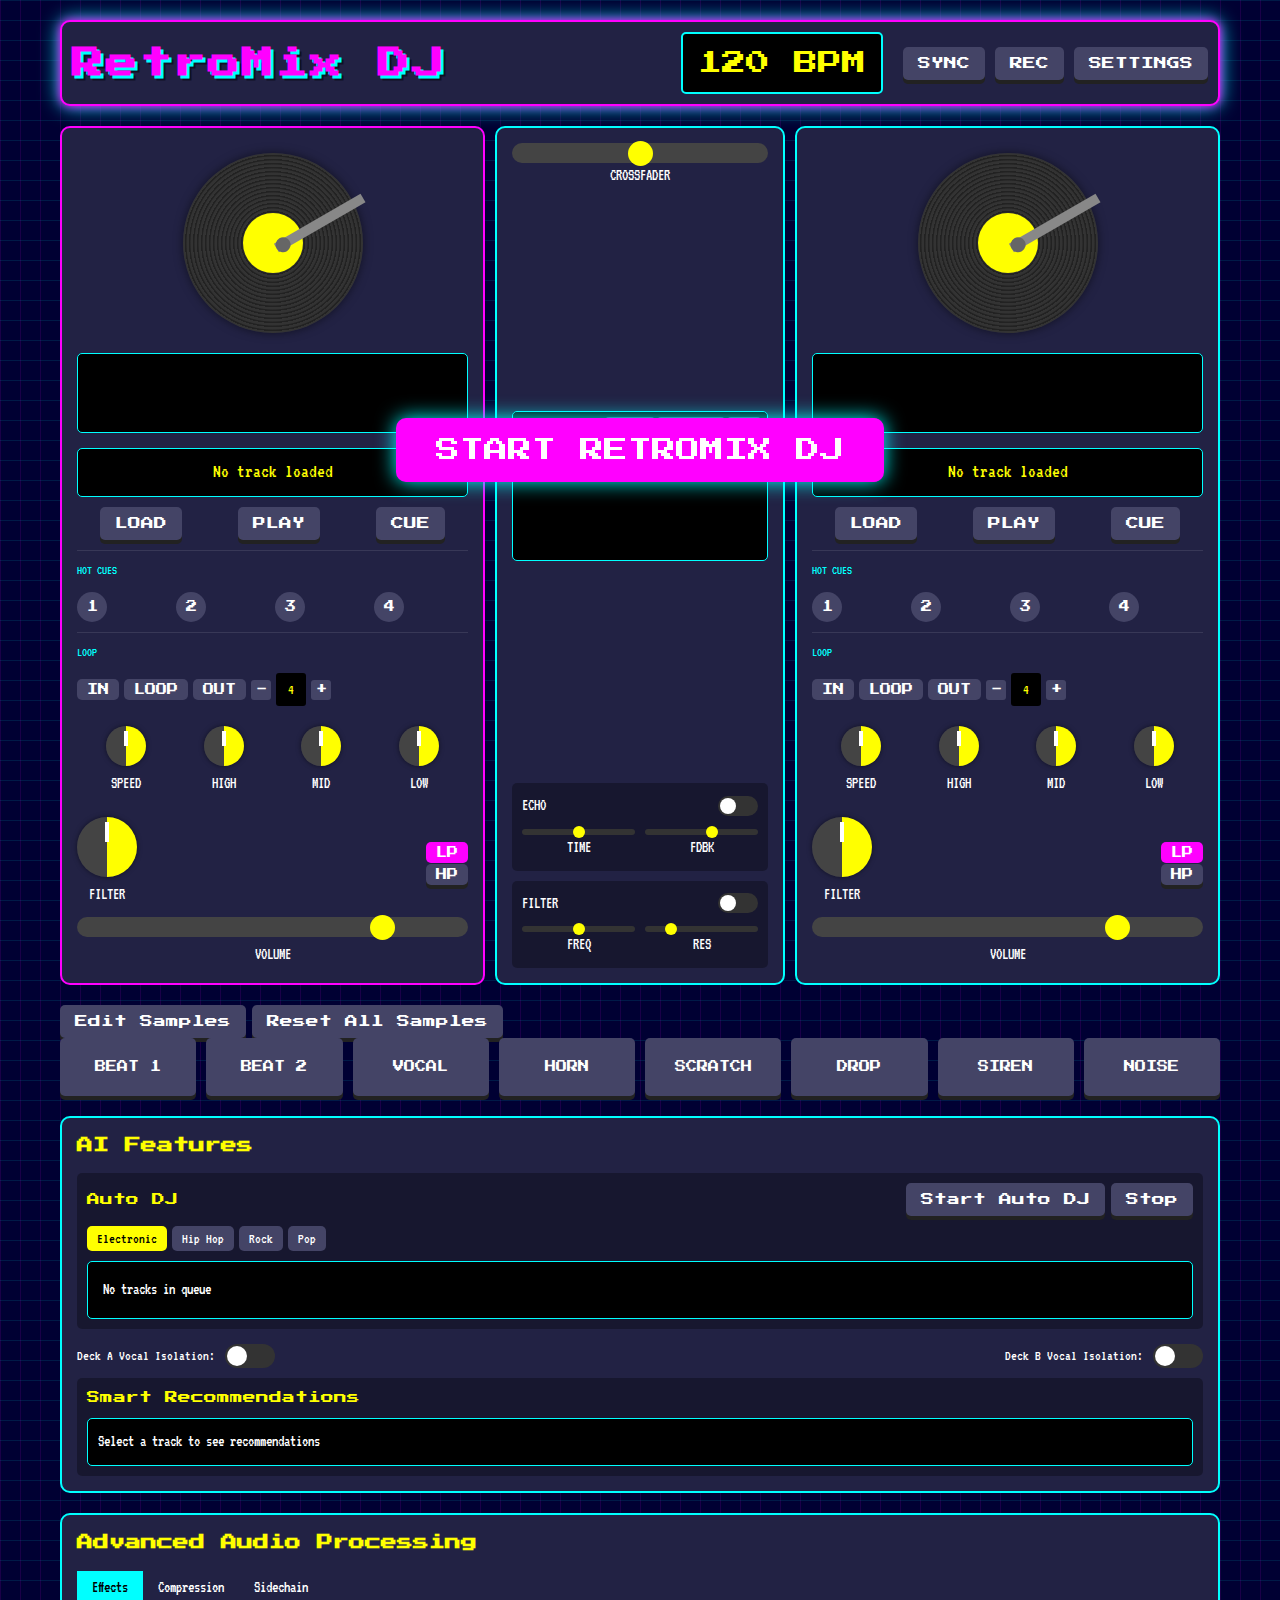
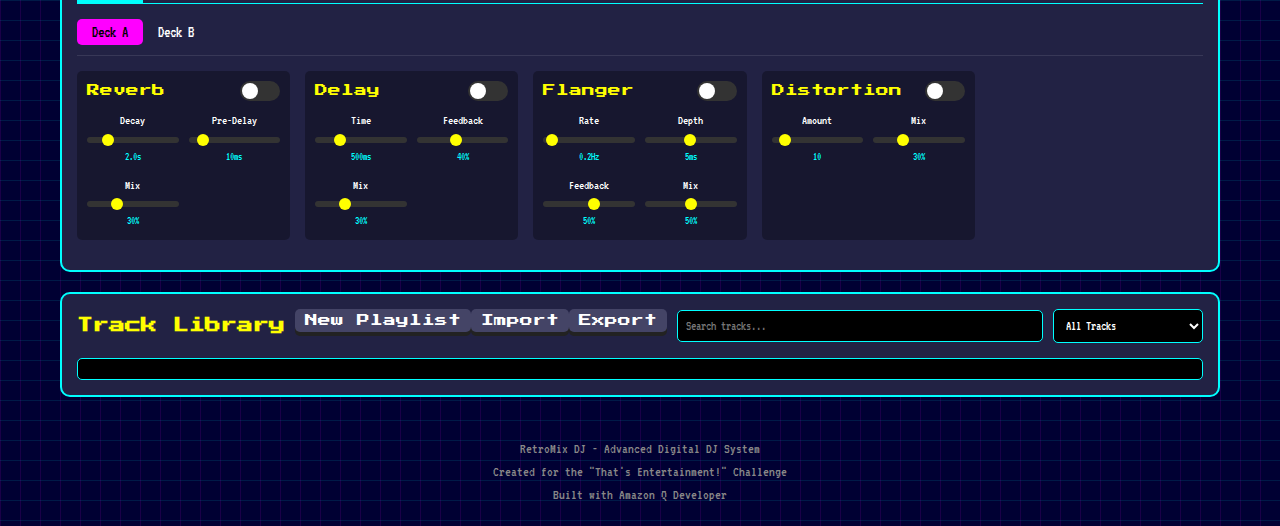
<file: index.html>
<!DOCTYPE html>
<html lang="en">
<head>
    <meta charset="UTF-8">
    <meta name="viewport" content="width=device-width, initial-scale=1.0">
    <title>RetroMix DJ - Advanced Digital DJ System</title>
    <link rel="stylesheet" href="css/style.css">
    <link rel="stylesheet" href="css/loop-styles.css">
    <link rel="stylesheet" href="css/track-library-styles.css">
    <link rel="stylesheet" href="css/ml-features-styles.css">
    <link rel="stylesheet" href="css/audio-processing-styles.css">
    <link rel="stylesheet" href="css/drag-drop-styles.css">
</head>
<body class="theme-retro" data-layout="standard">
    <div class="container">
        <header>
            <h1 class="retro-text">RetroMix DJ</h1>
            <div class="controls-container">
                <div class="bpm-display">
                    <span id="bpm-value">120</span> BPM
                </div>
                <div class="master-controls">
                    <button class="btn" id="sync-button" data-tooltip="Sync Decks">SYNC</button>
                    <button class="btn" id="record-button" data-tooltip="Record Mix">REC</button>
                    <div class="dropdown">
                        <button class="btn" id="settings-button">SETTINGS</button>
                        <div class="dropdown-content">
                            <a href="#" id="theme-retro">Retro Theme</a>
                            <a href="#" id="theme-modern">Modern Theme</a>
                            <a href="#" id="theme-neon">Neon Theme</a>
                            <a href="#" id="theme-minimal">Minimal Theme</a>
                            <hr>
                            <a href="#" id="toggle-keyboard">Keyboard Shortcuts</a>
                            <a href="#" id="toggle-tooltips">Tooltips</a>
                        </div>
                    </div>
                </div>
            </div>
        </header>
        
        <div class="dj-console">
            <div class="deck deck-left">
                <div class="deck-top">
                    <div class="turntable">
                        <div class="record" id="record-left">
                            <div class="record-label"></div>
                        </div>
                        <div class="tonearm" id="tonearm-left"></div>
                    </div>
                    <div class="waveform-container">
                        <canvas id="waveform-left"></canvas>
                    </div>
                </div>
                <div class="deck-controls">
                    <div class="track-info" id="track-info-left">No track loaded</div>
                    <div class="control-buttons">
                        <button class="btn" id="load-left" data-tooltip="Load Track">LOAD</button>
                        <button class="btn" id="play-left" data-tooltip="Play/Pause">PLAY</button>
                        <button class="btn" id="cue-left" data-tooltip="Cue">CUE</button>
                    </div>
                    
                    <!-- Hot Cues Section -->
                    <div class="deck-controls-section">
                        <div class="section-title">HOT CUES</div>
                        <div class="hot-cues">
                            <button class="hot-cue" id="hotcue-1-left">1</button>
                            <button class="hot-cue" id="hotcue-2-left">2</button>
                            <button class="hot-cue" id="hotcue-3-left">3</button>
                            <button class="hot-cue" id="hotcue-4-left">4</button>
                        </div>
                    </div>
                    
                    <!-- Loop Controls Section -->
                    <div class="deck-controls-section">
                        <div class="section-title">LOOP</div>
                        <div class="loop-controls">
                            <button class="loop-button" id="loop-in-left">IN</button>
                            <button class="loop-button" id="loop-left">LOOP</button>
                            <button class="loop-button" id="loop-out-left">OUT</button>
                            <div class="loop-size-controls">
                                <button class="loop-size-button" id="loop-size-down-left">-</button>
                                <div class="loop-size-display" id="loop-size-left">4</div>
                                <button class="loop-size-button" id="loop-size-up-left">+</button>
                            </div>
                        </div>
                    </div>
                    
                    <div class="knobs">
                        <div class="knob-container">
                            <div class="knob" id="speed-left" data-tooltip="Playback Speed"></div>
                            <label>SPEED</label>
                        </div>
                        <div class="knob-container">
                            <div class="knob" id="eq-high-left" data-tooltip="High EQ"></div>
                            <label>HIGH</label>
                        </div>
                        <div class="knob-container">
                            <div class="knob" id="eq-mid-left" data-tooltip="Mid EQ"></div>
                            <label>MID</label>
                        </div>
                        <div class="knob-container">
                            <div class="knob" id="eq-low-left" data-tooltip="Low EQ"></div>
                            <label>LOW</label>
                        </div>
                    </div>
                    <div class="filter-container">
                        <div class="filter-knob-container">
                            <div class="knob large-knob" id="filter-left" data-tooltip="Filter"></div>
                            <label>FILTER</label>
                        </div>
                        <div class="filter-toggle">
                            <button class="btn small-btn active" id="filter-lp-left">LP</button>
                            <button class="btn small-btn" id="filter-hp-left">HP</button>
                        </div>
                    </div>
                    <div class="volume-slider">
                        <input type="range" id="volume-left" min="0" max="100" value="80" class="slider" data-tooltip="Volume">
                        <label>VOLUME</label>
                    </div>
                </div>
            </div>
            
            <div class="mixer">
                <div class="crossfader-container">
                    <input type="range" id="crossfader" min="0" max="100" value="50" class="slider" data-tooltip="Crossfader">
                    <label>CROSSFADER</label>
                </div>
                <div class="visualizer-container">
                    <div class="visualizer-type-selector">
                        <button class="btn small-btn active" id="viz-spectrum">SPECTRUM</button>
                        <button class="btn small-btn" id="viz-waveform">WAVE</button>
                        <button class="btn small-btn" id="viz-circular">CIRCLE</button>
                        <button class="btn small-btn" id="viz-3d">3D</button>
                    </div>
                    <canvas id="visualizer"></canvas>
                </div>
                <div class="effects-rack">
                    <div class="effect-unit">
                        <div class="effect-header">
                            <span>ECHO</span>
                            <button class="effect-toggle" id="effect-1"></button>
                        </div>
                        <div class="effect-params">
                            <div class="effect-param">
                                <input type="range" class="param-slider" id="echo-time" min="0" max="100" value="50">
                                <label>TIME</label>
                            </div>
                            <div class="effect-param">
                                <input type="range" class="param-slider" id="echo-feedback" min="0" max="100" value="60">
                                <label>FDBK</label>
                            </div>
                        </div>
                    </div>
                    <div class="effect-unit">
                        <div class="effect-header">
                            <span>FILTER</span>
                            <button class="effect-toggle" id="effect-2"></button>
                        </div>
                        <div class="effect-params">
                            <div class="effect-param">
                                <input type="range" class="param-slider" id="filter-freq" min="0" max="100" value="50">
                                <label>FREQ</label>
                            </div>
                            <div class="effect-param">
                                <input type="range" class="param-slider" id="filter-res" min="0" max="100" value="20">
                                <label>RES</label>
                            </div>
                        </div>
                    </div>
                </div>
            </div>
            
            <div class="deck deck-right">
                <div class="deck-top">
                    <div class="turntable">
                        <div class="record" id="record-right">
                            <div class="record-label"></div>
                        </div>
                        <div class="tonearm" id="tonearm-right"></div>
                    </div>
                    <div class="waveform-container">
                        <canvas id="waveform-right"></canvas>
                    </div>
                </div>
                <div class="deck-controls">
                    <div class="track-info" id="track-info-right">No track loaded</div>
                    <div class="control-buttons">
                        <button class="btn" id="load-right" data-tooltip="Load Track">LOAD</button>
                        <button class="btn" id="play-right" data-tooltip="Play/Pause">PLAY</button>
                        <button class="btn" id="cue-right" data-tooltip="Cue">CUE</button>
                    </div>
                    
                    <!-- Hot Cues Section -->
                    <div class="deck-controls-section">
                        <div class="section-title">HOT CUES</div>
                        <div class="hot-cues">
                            <button class="hot-cue" id="hotcue-1-right">1</button>
                            <button class="hot-cue" id="hotcue-2-right">2</button>
                            <button class="hot-cue" id="hotcue-3-right">3</button>
                            <button class="hot-cue" id="hotcue-4-right">4</button>
                        </div>
                    </div>
                    
                    <!-- Loop Controls Section -->
                    <div class="deck-controls-section">
                        <div class="section-title">LOOP</div>
                        <div class="loop-controls">
                            <button class="loop-button" id="loop-in-right">IN</button>
                            <button class="loop-button" id="loop-right">LOOP</button>
                            <button class="loop-button" id="loop-out-right">OUT</button>
                            <div class="loop-size-controls">
                                <button class="loop-size-button" id="loop-size-down-right">-</button>
                                <div class="loop-size-display" id="loop-size-right">4</div>
                                <button class="loop-size-button" id="loop-size-up-right">+</button>
                            </div>
                        </div>
                    </div>
                    
                    <div class="knobs">
                        <div class="knob-container">
                            <div class="knob" id="speed-right" data-tooltip="Playback Speed"></div>
                            <label>SPEED</label>
                        </div>
                        <div class="knob-container">
                            <div class="knob" id="eq-high-right" data-tooltip="High EQ"></div>
                            <label>HIGH</label>
                        </div>
                        <div class="knob-container">
                            <div class="knob" id="eq-mid-right" data-tooltip="Mid EQ"></div>
                            <label>MID</label>
                        </div>
                        <div class="knob-container">
                            <div class="knob" id="eq-low-right" data-tooltip="Low EQ"></div>
                            <label>LOW</label>
                        </div>
                    </div>
                    <div class="filter-container">
                        <div class="filter-knob-container">
                            <div class="knob large-knob" id="filter-right" data-tooltip="Filter"></div>
                            <label>FILTER</label>
                        </div>
                        <div class="filter-toggle">
                            <button class="btn small-btn active" id="filter-lp-right">LP</button>
                            <button class="btn small-btn" id="filter-hp-right">HP</button>
                        </div>
                    </div>
                    <div class="volume-slider">
                        <input type="range" id="volume-right" min="0" max="100" value="80" class="slider" data-tooltip="Volume">
                        <label>VOLUME</label>
                    </div>
                </div>
            </div>
        </div>
        
        <div class="sample-pad-controls">
            <button class="btn" id="edit-samples-btn">Edit Samples</button>
            <button class="btn" id="reset-samples-btn">Reset All Samples</button>
        </div>
        
        <div class="sample-pads">
            <div class="pad" id="pad-1" data-tooltip="Beat 1">BEAT 1</div>
            <div class="pad" id="pad-2" data-tooltip="Beat 2">BEAT 2</div>
            <div class="pad" id="pad-3" data-tooltip="Vocal">VOCAL</div>
            <div class="pad" id="pad-4" data-tooltip="Horn">HORN</div>
            <div class="pad" id="pad-5" data-tooltip="Scratch">SCRATCH</div>
            <div class="pad" id="pad-6" data-tooltip="Drop">DROP</div>
            <div class="pad" id="pad-7" data-tooltip="Siren">SIREN</div>
            <div class="pad" id="pad-8" data-tooltip="Noise">NOISE</div>
        </div>
        
        <!-- AI Features Panel -->
        <div class="ai-features-panel">
            <div class="ai-features-header">
                <h3>AI Features</h3>
            </div>
            
            <!-- Auto DJ Section -->
            <div class="auto-dj-section">
                <div class="auto-dj-controls">
                    <div class="auto-dj-title">Auto DJ</div>
                    <div>
                        <button class="btn" id="auto-dj-start">Start Auto DJ</button>
                        <button class="btn" id="auto-dj-stop" disabled>Stop</button>
                    </div>
                </div>
                <div class="style-selector">
                    <button class="style-button active" data-style="electronic">Electronic</button>
                    <button class="style-button" data-style="hiphop">Hip Hop</button>
                    <button class="style-button" data-style="rock">Rock</button>
                    <button class="style-button" data-style="pop">Pop</button>
                </div>
                <div class="auto-dj-queue" id="auto-dj-queue">
                    <!-- Queue items will be added here -->
                    <div class="queue-item">No tracks in queue</div>
                </div>
            </div>
            
            <!-- Vocal Isolation Controls -->
            <div class="vocal-isolation-controls">
                <div class="vocal-isolation-deck">
                    <span class="vocal-isolation-label">Deck A Vocal Isolation:</span>
                    <div class="vocal-isolation-toggle" id="vocal-isolation-left"></div>
                </div>
                <div class="vocal-isolation-deck">
                    <span class="vocal-isolation-label">Deck B Vocal Isolation:</span>
                    <div class="vocal-isolation-toggle" id="vocal-isolation-right"></div>
                </div>
            </div>
            
            <!-- Recommendations Section -->
            <div class="recommendations-section">
                <div class="recommendations-title">Smart Recommendations</div>
                <div class="recommendation-list" id="recommendation-list">
                    <!-- Recommendations will be added here -->
                    <div class="recommendation-item">Select a track to see recommendations</div>
                </div>
            </div>
        </div>
        <!-- Advanced Audio Processing Panel -->
        <div class="effects-panel">
            <div class="effects-header">
                <h3>Advanced Audio Processing</h3>
            </div>
            
            <div class="effects-tabs">
                <button class="effects-tab active" data-tab="effects">Effects</button>
                <button class="effects-tab" data-tab="compression">Compression</button>
                <button class="effects-tab" data-tab="sidechain">Sidechain</button>
            </div>
            
            <!-- Effects Tab -->
            <div class="effects-content active" id="effects-tab">
                <div class="deck-selector">
                    <button class="deck-button active" data-deck="left">Deck A</button>
                    <button class="deck-button" data-deck="right">Deck B</button>
                </div>
                
                <div class="effect-controls" id="left-effects">
                    <!-- Reverb -->
                    <div class="effect-unit">
                        <div class="effect-header">
                            <div class="effect-title">Reverb</div>
                            <div class="effect-toggle" id="reverb-toggle-left"></div>
                        </div>
                        <div class="effect-params">
                            <div class="effect-param">
                                <div class="param-label">Decay</div>
                                <input type="range" class="param-slider" id="reverb-decay-left" min="0.1" max="10" step="0.1" value="2">
                                <div class="param-value">2.0s</div>
                            </div>
                            <div class="effect-param">
                                <div class="param-label">Pre-Delay</div>
                                <input type="range" class="param-slider" id="reverb-predelay-left" min="0" max="0.1" step="0.001" value="0.01">
                                <div class="param-value">10ms</div>
                            </div>
                            <div class="effect-param">
                                <div class="param-label">Mix</div>
                                <input type="range" class="param-slider" id="reverb-mix-left" min="0" max="1" step="0.01" value="0.3">
                                <div class="param-value">30%</div>
                            </div>
                        </div>
                    </div>
                    
                    <!-- Delay -->
                    <div class="effect-unit">
                        <div class="effect-header">
                            <div class="effect-title">Delay</div>
                            <div class="effect-toggle" id="delay-toggle-left"></div>
                        </div>
                        <div class="effect-params">
                            <div class="effect-param">
                                <div class="param-label">Time</div>
                                <input type="range" class="param-slider" id="delay-time-left" min="0.05" max="2" step="0.01" value="0.5">
                                <div class="param-value">500ms</div>
                            </div>
                            <div class="effect-param">
                                <div class="param-label">Feedback</div>
                                <input type="range" class="param-slider" id="delay-feedback-left" min="0" max="0.95" step="0.01" value="0.4">
                                <div class="param-value">40%</div>
                            </div>
                            <div class="effect-param">
                                <div class="param-label">Mix</div>
                                <input type="range" class="param-slider" id="delay-mix-left" min="0" max="1" step="0.01" value="0.3">
                                <div class="param-value">30%</div>
                            </div>
                        </div>
                    </div>
                    
                    <!-- Flanger -->
                    <div class="effect-unit">
                        <div class="effect-header">
                            <div class="effect-title">Flanger</div>
                            <div class="effect-toggle" id="flanger-toggle-left"></div>
                        </div>
                        <div class="effect-params">
                            <div class="effect-param">
                                <div class="param-label">Rate</div>
                                <input type="range" class="param-slider" id="flanger-rate-left" min="0.05" max="5" step="0.01" value="0.2">
                                <div class="param-value">0.2Hz</div>
                            </div>
                            <div class="effect-param">
                                <div class="param-label">Depth</div>
                                <input type="range" class="param-slider" id="flanger-depth-left" min="0.1" max="10" step="0.1" value="5">
                                <div class="param-value">5ms</div>
                            </div>
                            <div class="effect-param">
                                <div class="param-label">Feedback</div>
                                <input type="range" class="param-slider" id="flanger-feedback-left" min="0" max="0.9" step="0.01" value="0.5">
                                <div class="param-value">50%</div>
                            </div>
                            <div class="effect-param">
                                <div class="param-label">Mix</div>
                                <input type="range" class="param-slider" id="flanger-mix-left" min="0" max="1" step="0.01" value="0.5">
                                <div class="param-value">50%</div>
                            </div>
                        </div>
                    </div>
                    
                    <!-- Distortion -->
                    <div class="effect-unit">
                        <div class="effect-header">
                            <div class="effect-title">Distortion</div>
                            <div class="effect-toggle" id="distortion-toggle-left"></div>
                        </div>
                        <div class="effect-params">
                            <div class="effect-param">
                                <div class="param-label">Amount</div>
                                <input type="range" class="param-slider" id="distortion-amount-left" min="1" max="100" step="1" value="10">
                                <div class="param-value">10</div>
                            </div>
                            <div class="effect-param">
                                <div class="param-label">Mix</div>
                                <input type="range" class="param-slider" id="distortion-mix-left" min="0" max="1" step="0.01" value="0.3">
                                <div class="param-value">30%</div>
                            </div>
                        </div>
                    </div>
                </div>
                
                <div class="effect-controls" id="right-effects" style="display: none;">
                    <!-- Reverb -->
                    <div class="effect-unit">
                        <div class="effect-header">
                            <div class="effect-title">Reverb</div>
                            <div class="effect-toggle" id="reverb-toggle-right"></div>
                        </div>
                        <div class="effect-params">
                            <div class="effect-param">
                                <div class="param-label">Decay</div>
                                <input type="range" class="param-slider" id="reverb-decay-right" min="0.1" max="10" step="0.1" value="2">
                                <div class="param-value">2.0s</div>
                            </div>
                            <div class="effect-param">
                                <div class="param-label">Pre-Delay</div>
                                <input type="range" class="param-slider" id="reverb-predelay-right" min="0" max="0.1" step="0.001" value="0.01">
                                <div class="param-value">10ms</div>
                            </div>
                            <div class="effect-param">
                                <div class="param-label">Mix</div>
                                <input type="range" class="param-slider" id="reverb-mix-right" min="0" max="1" step="0.01" value="0.3">
                                <div class="param-value">30%</div>
                            </div>
                        </div>
                    </div>
                    
                    <!-- Delay -->
                    <div class="effect-unit">
                        <div class="effect-header">
                            <div class="effect-title">Delay</div>
                            <div class="effect-toggle" id="delay-toggle-right"></div>
                        </div>
                        <div class="effect-params">
                            <div class="effect-param">
                                <div class="param-label">Time</div>
                                <input type="range" class="param-slider" id="delay-time-right" min="0.05" max="2" step="0.01" value="0.5">
                                <div class="param-value">500ms</div>
                            </div>
                            <div class="effect-param">
                                <div class="param-label">Feedback</div>
                                <input type="range" class="param-slider" id="delay-feedback-right" min="0" max="0.95" step="0.01" value="0.4">
                                <div class="param-value">40%</div>
                            </div>
                            <div class="effect-param">
                                <div class="param-label">Mix</div>
                                <input type="range" class="param-slider" id="delay-mix-right" min="0" max="1" step="0.01" value="0.3">
                                <div class="param-value">30%</div>
                            </div>
                        </div>
                    </div>
                    
                    <!-- Flanger -->
                    <div class="effect-unit">
                        <div class="effect-header">
                            <div class="effect-title">Flanger</div>
                            <div class="effect-toggle" id="flanger-toggle-right"></div>
                        </div>
                        <div class="effect-params">
                            <div class="effect-param">
                                <div class="param-label">Rate</div>
                                <input type="range" class="param-slider" id="flanger-rate-right" min="0.05" max="5" step="0.01" value="0.2">
                                <div class="param-value">0.2Hz</div>
                            </div>
                            <div class="effect-param">
                                <div class="param-label">Depth</div>
                                <input type="range" class="param-slider" id="flanger-depth-right" min="0.1" max="10" step="0.1" value="5">
                                <div class="param-value">5ms</div>
                            </div>
                            <div class="effect-param">
                                <div class="param-label">Feedback</div>
                                <input type="range" class="param-slider" id="flanger-feedback-right" min="0" max="0.9" step="0.01" value="0.5">
                                <div class="param-value">50%</div>
                            </div>
                            <div class="effect-param">
                                <div class="param-label">Mix</div>
                                <input type="range" class="param-slider" id="flanger-mix-right" min="0" max="1" step="0.01" value="0.5">
                                <div class="param-value">50%</div>
                            </div>
                        </div>
                    </div>
                    
                    <!-- Distortion -->
                    <div class="effect-unit">
                        <div class="effect-header">
                            <div class="effect-title">Distortion</div>
                            <div class="effect-toggle" id="distortion-toggle-right"></div>
                        </div>
                        <div class="effect-params">
                            <div class="effect-param">
                                <div class="param-label">Amount</div>
                                <input type="range" class="param-slider" id="distortion-amount-right" min="1" max="100" step="1" value="10">
                                <div class="param-value">10</div>
                            </div>
                            <div class="effect-param">
                                <div class="param-label">Mix</div>
                                <input type="range" class="param-slider" id="distortion-mix-right" min="0" max="1" step="0.01" value="0.3">
                                <div class="param-value">30%</div>
                            </div>
                        </div>
                    </div>
                </div>
            </div>
            
            <!-- Compression Tab -->
            <div class="effects-content" id="compression-tab">
                <div class="deck-selector">
                    <button class="deck-button active" data-deck="left">Deck A</button>
                    <button class="deck-button" data-deck="right">Deck B</button>
                </div>
                
                <div class="compressor-controls" id="left-compressor">
                    <div class="compressor-header">
                        <div class="compressor-title">Multiband Compressor</div>
                        <div class="compressor-toggle" id="compressor-toggle-left"></div>
                    </div>
                    
                    <div class="compressor-bands">
                        <!-- Low Band -->
                        <div class="compressor-band">
                            <div class="band-header">
                                <div class="band-title">Low Band</div>
                            </div>
                            <div class="band-params">
                                <div class="effect-param">
                                    <div class="param-label">Threshold</div>
                                    <input type="range" class="param-slider" id="low-threshold-left" min="-60" max="0" step="1" value="-24">
                                    <div class="param-value">-24dB</div>
                                </div>
                                <div class="effect-param">
                                    <div class="param-label">Ratio</div>
                                    <input type="range" class="param-slider" id="low-ratio-left" min="1" max="20" step="0.1" value="4">
                                    <div class="param-value">4:1</div>
                                </div>
                                <div class="effect-param">
                                    <div class="param-label">Gain</div>
                                    <input type="range" class="param-slider" id="low-gain-left" min="0" max="2" step="0.01" value="1">
                                    <div class="param-value">0dB</div>
                                </div>
                            </div>
                        </div>
                        
                        <!-- Mid Band -->
                        <div class="compressor-band">
                            <div class="band-header">
                                <div class="band-title">Mid Band</div>
                            </div>
                            <div class="band-params">
                                <div class="effect-param">
                                    <div class="param-label">Threshold</div>
                                    <input type="range" class="param-slider" id="mid-threshold-left" min="-60" max="0" step="1" value="-18">
                                    <div class="param-value">-18dB</div>
                                </div>
                                <div class="effect-param">
                                    <div class="param-label">Ratio</div>
                                    <input type="range" class="param-slider" id="mid-ratio-left" min="1" max="20" step="0.1" value="3">
                                    <div class="param-value">3:1</div>
                                </div>
                                <div class="effect-param">
                                    <div class="param-label">Gain</div>
                                    <input type="range" class="param-slider" id="mid-gain-left" min="0" max="2" step="0.01" value="1">
                                    <div class="param-value">0dB</div>
                                </div>
                            </div>
                        </div>
                        
                        <!-- High Band -->
                        <div class="compressor-band">
                            <div class="band-header">
                                <div class="band-title">High Band</div>
                            </div>
                            <div class="band-params">
                                <div class="effect-param">
                                    <div class="param-label">Threshold</div>
                                    <input type="range" class="param-slider" id="high-threshold-left" min="-60" max="0" step="1" value="-12">
                                    <div class="param-value">-12dB</div>
                                </div>
                                <div class="effect-param">
                                    <div class="param-label">Ratio</div>
                                    <input type="range" class="param-slider" id="high-ratio-left" min="1" max="20" step="0.1" value="2">
                                    <div class="param-value">2:1</div>
                                </div>
                                <div class="effect-param">
                                    <div class="param-label">Gain</div>
                                    <input type="range" class="param-slider" id="high-gain-left" min="0" max="2" step="0.01" value="1">
                                    <div class="param-value">0dB</div>
                                </div>
                            </div>
                        </div>
                    </div>
                    
                    <!-- Limiter -->
                    <div class="limiter-controls">
                        <div class="band-header">
                            <div class="band-title">Limiter</div>
                        </div>
                        <div class="band-params">
                            <div class="effect-param">
                                <div class="param-label">Threshold</div>
                                <input type="range" class="param-slider" id="limiter-threshold-left" min="-12" max="0" step="0.1" value="-0.5">
                                <div class="param-value">-0.5dB</div>
                            </div>
                            <div class="effect-param">
                                <div class="param-label">Output Gain</div>
                                <input type="range" class="param-slider" id="limiter-gain-left" min="0" max="2" step="0.01" value="1">
                                <div class="param-value">0dB</div>
                            </div>
                        </div>
                    </div>
                </div>
                
                <div class="compressor-controls" id="right-compressor" style="display: none;">
                    <!-- Similar structure for right deck compressor -->
                    <div class="compressor-header">
                        <div class="compressor-title">Multiband Compressor</div>
                        <div class="compressor-toggle" id="compressor-toggle-right"></div>
                    </div>
                    
                    <div class="compressor-bands">
                        <!-- Low Band -->
                        <div class="compressor-band">
                            <div class="band-header">
                                <div class="band-title">Low Band</div>
                            </div>
                            <div class="band-params">
                                <div class="effect-param">
                                    <div class="param-label">Threshold</div>
                                    <input type="range" class="param-slider" id="low-threshold-right" min="-60" max="0" step="1" value="-24">
                                    <div class="param-value">-24dB</div>
                                </div>
                                <div class="effect-param">
                                    <div class="param-label">Ratio</div>
                                    <input type="range" class="param-slider" id="low-ratio-right" min="1" max="20" step="0.1" value="4">
                                    <div class="param-value">4:1</div>
                                </div>
                                <div class="effect-param">
                                    <div class="param-label">Gain</div>
                                    <input type="range" class="param-slider" id="low-gain-right" min="0" max="2" step="0.01" value="1">
                                    <div class="param-value">0dB</div>
                                </div>
                            </div>
                        </div>
                        
                        <!-- Mid Band -->
                        <div class="compressor-band">
                            <div class="band-header">
                                <div class="band-title">Mid Band</div>
                            </div>
                            <div class="band-params">
                                <div class="effect-param">
                                    <div class="param-label">Threshold</div>
                                    <input type="range" class="param-slider" id="mid-threshold-right" min="-60" max="0" step="1" value="-18">
                                    <div class="param-value">-18dB</div>
                                </div>
                                <div class="effect-param">
                                    <div class="param-label">Ratio</div>
                                    <input type="range" class="param-slider" id="mid-ratio-right" min="1" max="20" step="0.1" value="3">
                                    <div class="param-value">3:1</div>
                                </div>
                                <div class="effect-param">
                                    <div class="param-label">Gain</div>
                                    <input type="range" class="param-slider" id="mid-gain-right" min="0" max="2" step="0.01" value="1">
                                    <div class="param-value">0dB</div>
                                </div>
                            </div>
                        </div>
                        
                        <!-- High Band -->
                        <div class="compressor-band">
                            <div class="band-header">
                                <div class="band-title">High Band</div>
                            </div>
                            <div class="band-params">
                                <div class="effect-param">
                                    <div class="param-label">Threshold</div>
                                    <input type="range" class="param-slider" id="high-threshold-right" min="-60" max="0" step="1" value="-12">
                                    <div class="param-value">-12dB</div>
                                </div>
                                <div class="effect-param">
                                    <div class="param-label">Ratio</div>
                                    <input type="range" class="param-slider" id="high-ratio-right" min="1" max="20" step="0.1" value="2">
                                    <div class="param-value">2:1</div>
                                </div>
                                <div class="effect-param">
                                    <div class="param-label">Gain</div>
                                    <input type="range" class="param-slider" id="high-gain-right" min="0" max="2" step="0.01" value="1">
                                    <div class="param-value">0dB</div>
                                </div>
                            </div>
                        </div>
                    </div>
                    
                    <!-- Limiter -->
                    <div class="limiter-controls">
                        <div class="band-header">
                            <div class="band-title">Limiter</div>
                        </div>
                        <div class="band-params">
                            <div class="effect-param">
                                <div class="param-label">Threshold</div>
                                <input type="range" class="param-slider" id="limiter-threshold-right" min="-12" max="0" step="0.1" value="-0.5">
                                <div class="param-value">-0.5dB</div>
                            </div>
                            <div class="effect-param">
                                <div class="param-label">Output Gain</div>
                                <input type="range" class="param-slider" id="limiter-gain-right" min="0" max="2" step="0.01" value="1">
                                <div class="param-value">0dB</div>
                            </div>
                        </div>
                    </div>
                </div>
            </div>
            
            <!-- Sidechain Tab -->
            <div class="effects-content" id="sidechain-tab">
                <div class="sidechain-controls">
                    <div class="sidechain-header">
                        <div class="sidechain-title">Sidechain Compression</div>
                        <div class="sidechain-toggle" id="sidechain-toggle"></div>
                    </div>
                    
                    <div class="sidechain-options">
                        <div class="sidechain-option">
                            <div class="param-label">Source</div>
                            <select id="sidechain-source" class="param-select">
                                <option value="left">Deck A</option>
                                <option value="right">Deck B</option>
                            </select>
                        </div>
                        <div class="sidechain-option">
                            <div class="param-label">Target</div>
                            <select id="sidechain-target" class="param-select">
                                <option value="right">Deck B</option>
                                <option value="left">Deck A</option>
                            </select>
                        </div>
                    </div>
                    
                    <div class="sidechain-params">
                        <div class="effect-param">
                            <div class="param-label">Amount</div>
                            <input type="range" class="param-slider" id="sidechain-amount" min="0" max="1" step="0.01" value="0.5">
                            <div class="param-value">50%</div>
                        </div>
                        <div class="effect-param">
                            <div class="param-label">Release</div>
                            <input type="range" class="param-slider" id="sidechain-release" min="0.05" max="1" step="0.01" value="0.2">
                            <div class="param-value">200ms</div>
                        </div>
                    </div>
                </div>
            </div>
        </div>
        <!-- Track Library Section -->
        <div class="track-browser">
            <div class="track-browser-header">
                <div class="drag-drop-info">Drag & drop audio files here</div>
                <h3>Track Library</h3>
                <div class="library-controls">
                    <button class="btn" id="create-playlist-btn">New Playlist</button>
                    <button class="btn" id="import-library-btn">Import</button>
                    <button class="btn" id="export-library-btn">Export</button>
                </div>
                <div class="track-search">
                    <input type="text" id="track-search" placeholder="Search tracks...">
                </div>
                <div class="playlist-selector">
                    <select id="playlist-selector">
                        <option value="">All Tracks</option>
                        <option value="favorites">Favorites</option>
                        <option value="recent">Recently Played</option>
                    </select>
                </div>
            </div>
            <div class="track-list" id="track-list">
                <!-- Tracks will be loaded here -->
            </div>
        </div>
        
        <footer>
            <div class="credits">
                <p>RetroMix DJ - Advanced Digital DJ System</p>
                <p>Created for the "That's Entertainment!" Challenge</p>
                <p>Built with Amazon Q Developer</p>
            </div>
        </footer>
    </div>

    <!-- Dialogs -->
    <div id="file-dialog" class="modal">
        <div class="modal-content">
            <span class="close">&times;</span>
            <h2>Load Audio File</h2>
            <input type="file" id="audio-file-input" accept="audio/*">
            <button id="load-file-btn" class="btn">Load</button>
        </div>
    </div>

    <!-- Scripts -->
    <script src="js/workers/beat-detection-worker.js"></script>
    <script src="js/audio-engine.js"></script>
    <script src="js/audio-engine-loop.js"></script>
    <script src="js/beat-manager.js"></script>
    <script src="js/waveform-display.js"></script>
    <script src="js/waveform-display-loop.js"></script>
    <script src="js/visualizer.js"></script>
    <script src="js/ui-controller.js"></script>
    <script src="js/ui-controller-loop.js"></script>
    <script src="js/loop-system.js"></script>
    <script src="js/sample-manager.js"></script>
    <script src="js/sample-pad-controller.js"></script>
    <script src="js/track-metadata-extractor.js"></script>
    <script src="js/track-library-manager.js"></script>
    <script src="js/track-library-ui.js"></script>
    <script src="js/ml-features.js"></script>
    <script src="js/drag-drop-storage.js"></script>
    <script src="js/advanced-audio-processor.js"></script>
    <script src="js/audio-processing-ui.js"></script>
    <script>
        // Initialize application when DOM is loaded
        document.addEventListener('DOMContentLoaded', () => {
            // Create audio context on user interaction to comply with autoplay policies
            const startButton = document.createElement('button');
            startButton.textContent = 'START RETROMIX DJ';
            startButton.className = 'start-button';
            startButton.addEventListener('click', () => {
                try {
                    // Remove start button
                    document.body.removeChild(startButton);
                    
                    // Show loading message
                    const loadingMessage = document.createElement('div');
                    loadingMessage.textContent = 'Loading...';
                    loadingMessage.className = 'loading-message';
                    document.body.appendChild(loadingMessage);
                    
                    // Initialize app after a short delay to show loading animation
                    setTimeout(() => {
                        try {
                            document.body.removeChild(loadingMessage);
                            
                            // Initialize components
                            const audioEngine = new AudioEngine();
                            const beatManager = new BeatManager(audioEngine);
                            const waveformDisplay = new WaveformDisplay(audioEngine, beatManager);
                            const visualizer = new Visualizer(audioEngine);
                            const uiController = new UIController(audioEngine, visualizer);
                            const loopSystem = new LoopSystem(audioEngine, waveformDisplay);
                            const sampleManager = new SampleManager(audioEngine);
                            const samplePadController = new SamplePadController(sampleManager);
                            const metadataExtractor = new TrackMetadataExtractor();
                            const libraryManager = new TrackLibraryManager();
                            const libraryUI = new TrackLibraryUI(libraryManager);
                            const mlFeatures = new MLFeatures(audioEngine, libraryManager);
                            
                            // Store in global app object
                            window.app = {
                                audioEngine,
                                beatManager,
                                waveformDisplay,
                                visualizer,
                                uiController,
                                loopSystem,
                                sampleManager,
                                samplePadController,
                                metadataExtractor,
                                libraryManager,
                                libraryUI,
                                mlFeatures,
                                keyboardShortcutsEnabled: true,
                                tooltipsEnabled: true
                            };
                            
                            // Initialize visualizers
                            visualizer.initVisualizer('visualizer', 'spectrum');
                            
                            // Initialize waveform displays
                            waveformDisplay.initDisplay('left', 'waveform-left');
                            waveformDisplay.initDisplay('right', 'waveform-right');
                            
                            // Initialize loop and hot cue UI
                            uiController.initializeLoopAndHotCueUI();
                            
                            // Load default samples
                            sampleManager.loadDefaultSamples().then(count => {
                                console.log(`Loaded ${count} samples`);
                            });
                            
                            // Set up sample pad controls
                            document.getElementById('edit-samples-btn').addEventListener('click', () => {
                                const isEditMode = samplePadController.toggleEditMode();
                                document.getElementById('edit-samples-btn').textContent = 
                                    isEditMode ? 'Done Editing' : 'Edit Samples';
                            });
                            
                            document.getElementById('reset-samples-btn').addEventListener('click', () => {
                                if (confirm('Reset all samples to default?')) {
                                    sampleManager.loadDefaultSamples();
                                }
                            });
                            
                            // Listen for track loading from library
                            document.addEventListener('loadtrackfromlibrary', (e) => {
                                const { trackId, deckId } = e.detail;
                                const track = libraryManager.getTrack(trackId);
                                if (track) {
                                    // In a real implementation, we would load the track file here
                                    console.log(`Loading track ${track.title} to ${deckId} deck`);
                                    
                                    // Update UI
                                    uiController.updateTrackInfo(deckId, `${track.artist} - ${track.title}`);
                                    
                                    // Add to history
                                    libraryManager.addTrackToHistory(trackId, deckId);
                                }
                            });
                            
                            // Set up theme selectors
                            document.getElementById('theme-retro').addEventListener('click', () => {
                                setTheme('retro');
                            });
                            
                            document.getElementById('theme-modern').addEventListener('click', () => {
                                setTheme('modern');
                            });
                            
                            document.getElementById('theme-neon').addEventListener('click', () => {
                                setTheme('neon');
                            });
                            
                            document.getElementById('theme-minimal').addEventListener('click', () => {
                                setTheme('minimal');
                            });
                            
                            // Toggle keyboard shortcuts
                            document.getElementById('toggle-keyboard').addEventListener('click', () => {
                                const enabled = !window.app.keyboardShortcutsEnabled;
                                window.app.keyboardShortcutsEnabled = enabled;
                                document.getElementById('toggle-keyboard').textContent = 
                                    `Keyboard Shortcuts: ${enabled ? 'ON' : 'OFF'}`;
                                console.log(`Keyboard shortcuts ${enabled ? 'enabled' : 'disabled'}`);
                            });
                            
                            // Toggle tooltips
                            document.getElementById('toggle-tooltips').addEventListener('click', () => {
                                const enabled = !window.app.tooltipsEnabled;
                                window.app.tooltipsEnabled = enabled;
                                document.getElementById('toggle-tooltips').textContent = 
                                    `Tooltips: ${enabled ? 'ON' : 'OFF'}`;
                                console.log(`Tooltips ${enabled ? 'enabled' : 'disabled'}`);
                            });
                            
                            // Set up AI features
                            document.getElementById('auto-dj-start').addEventListener('click', () => {
                                mlFeatures.startAutoDJ();
                                document.getElementById('auto-dj-start').disabled = true;
                                document.getElementById('auto-dj-stop').disabled = false;
                            });
                            
                            document.getElementById('auto-dj-stop').addEventListener('click', () => {
                                mlFeatures.stopAutoDJ();
                                document.getElementById('auto-dj-start').disabled = false;
                                document.getElementById('auto-dj-stop').disabled = true;
                            });
                            
                            // Style selector buttons
                            document.querySelectorAll('.style-button').forEach(button => {
                                button.addEventListener('click', () => {
                                    const style = button.dataset.style;
                                    mlFeatures.setCurrentStyle(style);
                                    
                                    // Update UI
                                    document.querySelectorAll('.style-button').forEach(btn => {
                                        btn.classList.remove('active');
                                    });
                                    button.classList.add('active');
                                });
                            });
                            
                            // Vocal isolation toggles
                            document.getElementById('vocal-isolation-left').addEventListener('click', () => {
                                const enabled = mlFeatures.toggleVocalIsolation('left');
                                if (enabled) {
                                    document.getElementById('vocal-isolation-left').classList.add('active');
                                } else {
                                    document.getElementById('vocal-isolation-left').classList.remove('active');
                                }
                            });
                            
                            document.getElementById('vocal-isolation-right').addEventListener('click', () => {
                                const enabled = mlFeatures.toggleVocalIsolation('right');
                                if (enabled) {
                                    document.getElementById('vocal-isolation-right').classList.add('active');
                                } else {
                                    document.getElementById('vocal-isolation-right').classList.remove('active');
                                }
                            });
                            
                            // Listen for track selection to show recommendations
                            document.addEventListener('trackselected', (e) => {
                                const { trackId } = e.detail;
                                const recommendations = mlFeatures.getTrackRecommendations(trackId, 5);
                                
                                // Update recommendations UI
                                const recommendationList = document.getElementById('recommendation-list');
                                recommendationList.innerHTML = '';
                                
                                if (recommendations.length === 0) {
                                    recommendationList.innerHTML = '<div class="recommendation-item">No recommendations available</div>';
                                    return;
                                }
                                
                                recommendations.forEach(track => {
                                    const item = document.createElement('div');
                                    item.className = 'recommendation-item';
                                    item.innerHTML = `
                                        <div class="recommendation-info">
                                            <div class="recommendation-title">${track.title}</div>
                                            <div class="recommendation-details">${track.artist} • ${track.bpm || '?'} BPM</div>
                                        </div>
                                    `;
                                    
                                    item.addEventListener('click', () => {
                                        // Load track to inactive deck
                                        const leftDeckActive = audioEngine.decks.left.isPlaying;
                                        const targetDeck = leftDeckActive ? 'right' : 'left';
                                        
                                        // Dispatch event to load track
                                        const event = new CustomEvent('loadtrackfromlibrary', {
                                            detail: {
                                                trackId: track.id,
                                                deckId: targetDeck
                                            }
                                        });
                                        document.dispatchEvent(event);
                                    });
                                    
                                    recommendationList.appendChild(item);
                                });
                            });
                            // Initialize drag and drop and enhanced storage
                            setupTrackBrowserDragAndDrop();
                            initializeAdvancedAudioProcessing();
                            enhanceLocalStorage();
                            addDragHighlightStyles();
                            
                            // Add drag and drop instructions to track browser
                            const trackList = document.getElementById('track-list');
                            if (trackList && trackList.innerHTML.trim() === '') {
                                trackList.innerHTML = '<div class="empty-message">Drag and drop audio files here to add them to your library</div>';
                            }
                            console.log('RetroMix DJ initialized with all features');
                            
                            // Theme switching function
                            function setTheme(theme) {
                                document.body.className = `theme-${theme}`;
                                console.log(`Theme set to: ${theme}`);
                            }
                        } catch (error) {
                            console.error('Error initializing app:', error);
                            alert('Error initializing app: ' + error.message);
                        }
                    }, 1000);
                } catch (error) {
                    console.error('Error starting app:', error);
                    alert('Error starting app: ' + error.message);
                }
            });
            
            document.body.appendChild(startButton);
        });

        // Add styles for start button and loading message
        const style = document.createElement('style');
        style.textContent = `
            .start-button {
                position: fixed;
                top: 50%;
                left: 50%;
                transform: translate(-50%, -50%);
                padding: 20px 40px;
                font-family: 'Press Start 2P', cursive;
                font-size: 1.5rem;
                background-color: #ff00ff;
                color: #ffffff;
                border: none;
                border-radius: 10px;
                cursor: pointer;
                box-shadow: 0 0 20px #00ffff;
                z-index: 1000;
                animation: pulse 1.5s infinite;
            }
            
            @keyframes pulse {
                0% { transform: translate(-50%, -50%) scale(1); }
                50% { transform: translate(-50%, -50%) scale(1.05); }
                100% { transform: translate(-50%, -50%) scale(1); }
            }
            
            .loading-message {
                position: fixed;
                top: 50%;
                left: 50%;
                transform: translate(-50%, -50%);
                font-family: 'Press Start 2P', cursive;
                font-size: 2rem;
                color: #00ffff;
                z-index: 1000;
                animation: blink 1s infinite;
            }
            
            @keyframes blink {
                0% { opacity: 1; }
                50% { opacity: 0.5; }
                100% { opacity: 1; }
            }
        `;
        document.head.appendChild(style);
    </script>
</body>
</html>
</file>
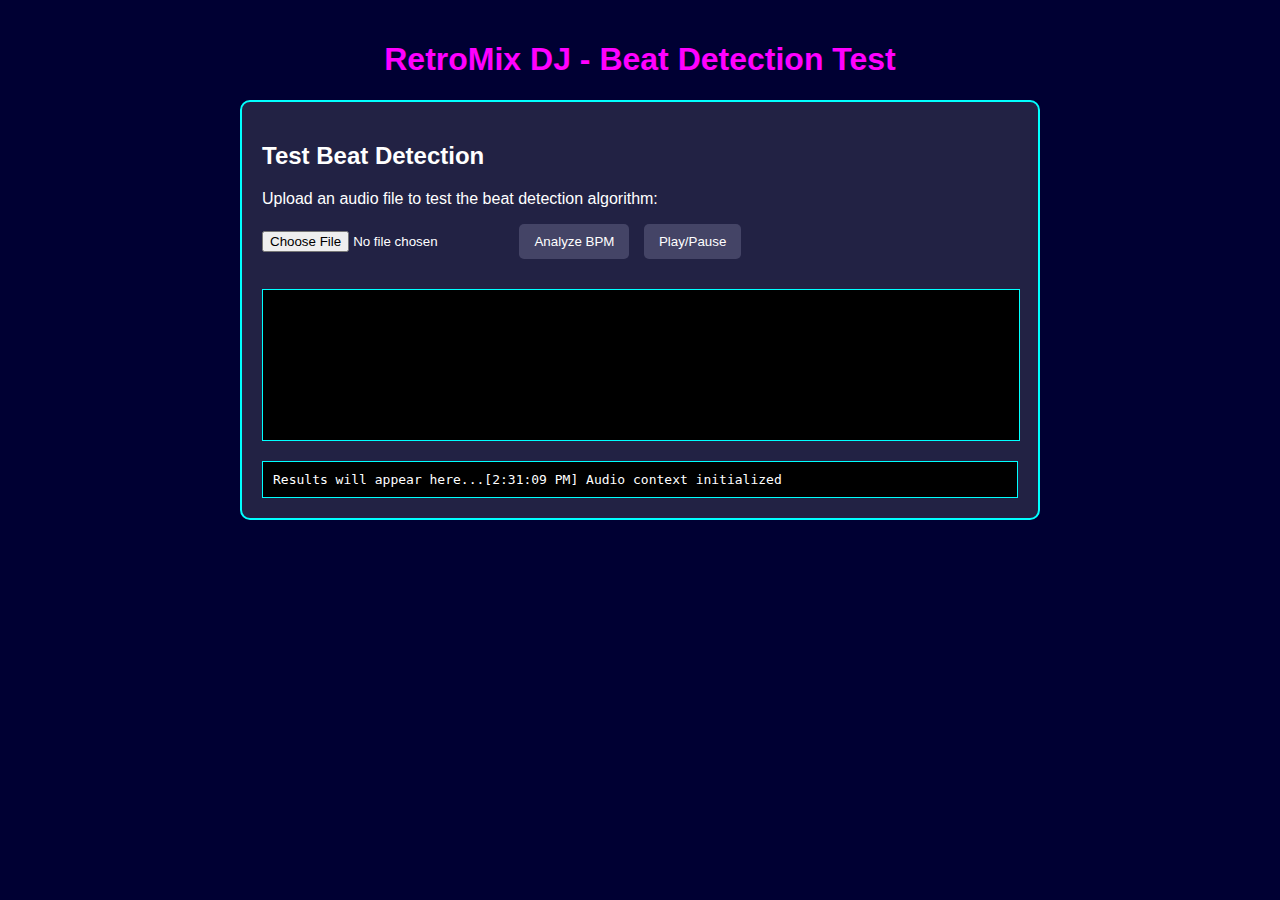
<file: beat-detection-test.html>
<!DOCTYPE html>
<html lang="en">
<head>
    <meta charset="UTF-8">
    <meta name="viewport" content="width=device-width, initial-scale=1.0">
    <title>RetroMix DJ - Beat Detection Test</title>
    <style>
        body {
            font-family: Arial, sans-serif;
            background-color: #000033;
            color: #ffffff;
            margin: 0;
            padding: 20px;
        }
        .container {
            max-width: 800px;
            margin: 0 auto;
        }
        h1 {
            color: #ff00ff;
            text-align: center;
        }
        .test-panel {
            background-color: #222244;
            border: 2px solid #00ffff;
            border-radius: 10px;
            padding: 20px;
            margin-bottom: 20px;
        }
        button {
            background-color: #444466;
            color: #ffffff;
            border: none;
            padding: 10px 15px;
            border-radius: 5px;
            cursor: pointer;
            margin-right: 10px;
            margin-bottom: 10px;
        }
        button:hover {
            background-color: #6666aa;
        }
        .waveform {
            width: 100%;
            height: 150px;
            background-color: #000;
            border: 1px solid #00ffff;
            margin-top: 20px;
        }
        .results {
            background-color: #000;
            border: 1px solid #00ffff;
            padding: 10px;
            margin-top: 20px;
            font-family: monospace;
            white-space: pre-wrap;
            max-height: 200px;
            overflow-y: auto;
        }
    </style>
</head>
<body>
    <div class="container">
        <h1>RetroMix DJ - Beat Detection Test</h1>
        
        <div class="test-panel">
            <h2>Test Beat Detection</h2>
            <p>Upload an audio file to test the beat detection algorithm:</p>
            <input type="file" id="audio-file" accept="audio/*">
            <button id="analyze-btn">Analyze BPM</button>
            <button id="play-btn" disabled>Play/Pause</button>
            
            <div class="waveform" id="waveform"></div>
            
            <div class="results" id="results">Results will appear here...</div>
        </div>
    </div>

    <script>
        document.addEventListener("DOMContentLoaded", function() {
            const audioFileInput = document.getElementById("audio-file");
            const analyzeBtn = document.getElementById("analyze-btn");
            const playBtn = document.getElementById("play-btn");
            const waveformCanvas = document.getElementById("waveform");
            const resultsDiv = document.getElementById("results");
            
            let audioContext;
            let audioBuffer;
            let audioSource;
            let isPlaying = false;
            
            // Initialize audio context
            try {
                audioContext = new (window.AudioContext || window.webkitAudioContext)();
                log("Audio context initialized");
            } catch (e) {
                log("Error initializing audio context: " + e);
            }
            
            // Set up canvas
            const ctx = waveformCanvas.getContext("2d");
            waveformCanvas.width = waveformCanvas.offsetWidth;
            waveformCanvas.height = waveformCanvas.offsetHeight;
            
            // Event listeners
            analyzeBtn.addEventListener("click", analyzeAudio);
            playBtn.addEventListener("click", togglePlayback);
            
            // Analyze audio file
            function analyzeAudio() {
                const file = audioFileInput.files[0];
                if (!file) {
                    log("Please select an audio file");
                    return;
                }
                
                log("Loading audio file: " + file.name);
                
                const reader = new FileReader();
                reader.onload = function(e) {
                    const arrayBuffer = e.target.result;
                    
                    // Decode audio data
                    audioContext.decodeAudioData(arrayBuffer, function(buffer) {
                        audioBuffer = buffer;
                        log("Audio decoded successfully, duration: " + buffer.duration.toFixed(2) + " seconds");
                        
                        // Draw waveform
                        drawWaveform(buffer);
                        
                        // Enable play button
                        playBtn.disabled = false;
                        
                        // Detect BPM
                        detectBPM(buffer);
                    }, function(error) {
                        log("Error decoding audio: " + error);
                    });
                };
                
                reader.onerror = function() {
                    log("Error reading file");
                };
                
                reader.readAsArrayBuffer(file);
            }
            
            // Draw waveform
            function drawWaveform(buffer) {
                const data = buffer.getChannelData(0);
                const step = Math.ceil(data.length / waveformCanvas.width);
                const amp = waveformCanvas.height / 2;
                
                ctx.clearRect(0, 0, waveformCanvas.width, waveformCanvas.height);
                ctx.fillStyle = "#000";
                ctx.fillRect(0, 0, waveformCanvas.width, waveformCanvas.height);
                
                ctx.beginPath();
                ctx.moveTo(0, amp);
                
                for (let i = 0; i < waveformCanvas.width; i++) {
                    let min = 1.0;
                    let max = -1.0;
                    
                    for (let j = 0; j < step; j++) {
                        const datum = data[(i * step) + j];
                        if (datum < min) min = datum;
                        if (datum > max) max = datum;
                    }
                    
                    ctx.lineTo(i, (1 + min) * amp);
                    ctx.lineTo(i, (1 + max) * amp);
                }
                
                ctx.strokeStyle = "#00ffff";
                ctx.stroke();
            }
            
            // Detect BPM
            function detectBPM(buffer) {
                log("Analyzing BPM...");
                
                // Create a worker for BPM detection
                const worker = new Worker("beat-detection-worker.js");
                
                // Extract data for BPM analysis
                const data = buffer.getChannelData(0);
                
                // Send data to worker for processing
                worker.postMessage({
                    audioData: data,
                    sampleRate: buffer.sampleRate
                });
                
                // Handle worker response
                worker.onmessage = function(e) {
                    const { bpm, beatGrid, confidence } = e.data;
                    
                    log("BPM detected: " + bpm.toFixed(1) + " (confidence: " + confidence.toFixed(2) + ")");
                    log("Beat grid contains " + beatGrid.length + " beats");
                    
                    // Draw beat grid on waveform
                    drawBeatGrid(beatGrid, buffer.duration);
                    
                    // Terminate worker
                    worker.terminate();
                };
                
                worker.onerror = function(error) {
                    log("Beat detection worker error: " + error);
                    worker.terminate();
                };
            }
            
            // Draw beat grid on waveform
            function drawBeatGrid(beatGrid, duration) {
                // Draw beat markers
                ctx.fillStyle = "#ffff00";
                
                for (let i = 0; i < beatGrid.length; i++) {
                    const beatTime = beatGrid[i];
                    const x = (beatTime / duration) * waveformCanvas.width;
                    
                    // Draw different heights for different beat positions
                    const beatInBar = i % 4;
                    let markerHeight;
                    
                    if (beatInBar === 0) {
                        // First beat in bar (downbeat)
                        markerHeight = waveformCanvas.height;
                        ctx.fillStyle = "#ff00ff";
                    } else {
                        // Other beats
                        markerHeight = waveformCanvas.height * 0.7;
                        ctx.fillStyle = "#ffff00";
                    }
                    
                    ctx.fillRect(x - 1, 0, 2, markerHeight);
                }
            }
            
            // Toggle playback
            function togglePlayback() {
                if (!audioBuffer) {
                    log("No audio loaded");
                    return;
                }
                
                if (isPlaying) {
                    // Stop playback
                    if (audioSource) {
                        audioSource.stop();
                        audioSource = null;
                    }
                    isPlaying = false;
                    playBtn.textContent = "Play";
                } else {
                    // Start playback
                    audioSource = audioContext.createBufferSource();
                    audioSource.buffer = audioBuffer;
                    audioSource.connect(audioContext.destination);
                    audioSource.start();
                    isPlaying = true;
                    playBtn.textContent = "Pause";
                    
                    // When track ends
                    audioSource.onended = function() {
                        isPlaying = false;
                        playBtn.textContent = "Play";
                    };
                }
            }
            
            // Log message to results div
            function log(message) {
                const timestamp = new Date().toLocaleTimeString();
                resultsDiv.textContent += `[${timestamp}] ${message}\n`;
                resultsDiv.scrollTop = resultsDiv.scrollHeight;
            }
        });
    </script>
</body>
</html>
</file>
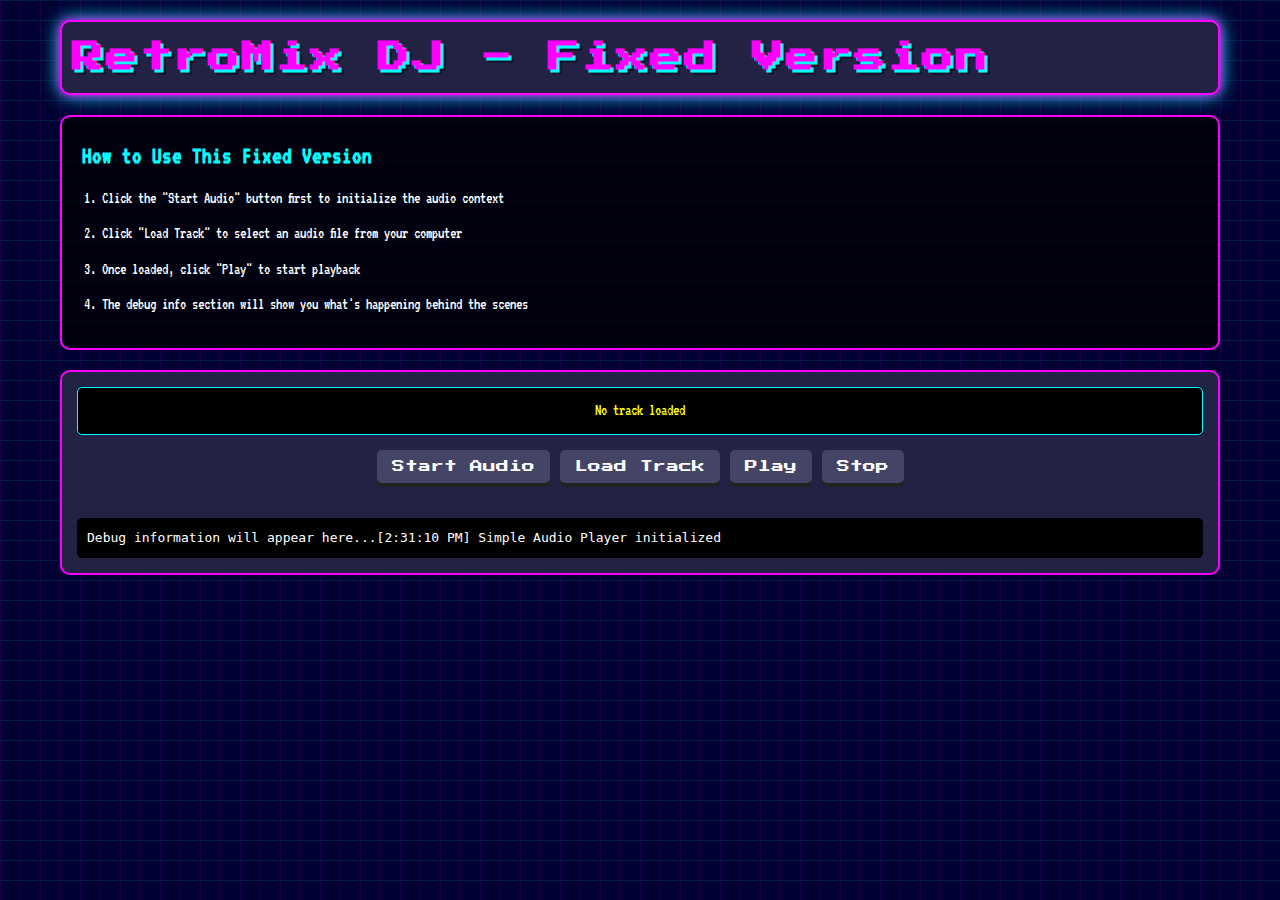
<file: fix-playback.html>
<!DOCTYPE html>
<html lang="en">
<head>
    <meta charset="UTF-8">
    <meta name="viewport" content="width=device-width, initial-scale=1.0">
    <title>RetroMix DJ - Fixed Version</title>
    <link rel="stylesheet" href="css/style.css">
    <style>
        .instructions {
            background-color: rgba(0, 0, 0, 0.7);
            color: #fff;
            padding: 20px;
            border-radius: 10px;
            margin-bottom: 20px;
            border: 2px solid #ff00ff;
        }
        .instructions h2 {
            color: #00ffff;
            margin-bottom: 10px;
        }
        .instructions ol {
            margin-left: 20px;
        }
        .instructions li {
            margin-bottom: 10px;
        }
        .simple-deck {
            background-color: var(--panel-color);
            border: 2px solid var(--primary-color);
            border-radius: 10px;
            padding: 15px;
            margin-bottom: 20px;
            display: flex;
            flex-direction: column;
            gap: 15px;
        }
        .simple-controls {
            display: flex;
            gap: 10px;
            justify-content: center;
        }
        .track-display {
            background-color: #000;
            color: var(--highlight-color);
            padding: 10px;
            border-radius: 5px;
            text-align: center;
            min-height: 40px;
            border: 1px solid var(--secondary-color);
        }
        .debug-info {
            background-color: #000;
            color: #fff;
            padding: 10px;
            border-radius: 5px;
            margin-top: 20px;
            font-family: monospace;
            white-space: pre-wrap;
            max-height: 200px;
            overflow-y: auto;
        }
    </style>
</head>
<body class="theme-retro">
    <div class="container">
        <header>
            <h1 class="retro-text">RetroMix DJ - Fixed Version</h1>
        </header>
        
        <div class="instructions">
            <h2>How to Use This Fixed Version</h2>
            <ol>
                <li>Click the "Start Audio" button first to initialize the audio context</li>
                <li>Click "Load Track" to select an audio file from your computer</li>
                <li>Once loaded, click "Play" to start playback</li>
                <li>The debug info section will show you what's happening behind the scenes</li>
            </ol>
        </div>
        
        <div class="simple-deck">
            <div class="track-display" id="track-info">No track loaded</div>
            <div class="simple-controls">
                <button class="btn" id="start-audio">Start Audio</button>
                <button class="btn" id="load-track">Load Track</button>
                <button class="btn" id="play-track">Play</button>
                <button class="btn" id="stop-track">Stop</button>
            </div>
            <div class="debug-info" id="debug-info">Debug information will appear here...</div>
        </div>
    </div>

    <script>
        // Simple audio player with detailed logging
        class SimpleAudioPlayer {
            constructor() {
                this.audioContext = null;
                this.source = null;
                this.gainNode = null;
                this.buffer = null;
                this.isPlaying = false;
                this.startTime = 0;
                this.pauseTime = 0;
                this.trackInfo = document.getElementById('track-info');
                this.debugInfo = document.getElementById('debug-info');
                
                this.setupEventListeners();
                this.log('Simple Audio Player initialized');
            }
            
            setupEventListeners() {
                document.getElementById('start-audio').addEventListener('click', () => {
                    this.initAudioContext();
                });
                
                document.getElementById('load-track').addEventListener('click', () => {
                    this.openFileDialog();
                });
                
                document.getElementById('play-track').addEventListener('click', () => {
                    this.togglePlay();
                });
                
                document.getElementById('stop-track').addEventListener('click', () => {
                    this.stop();
                });
            }
            
            log(message) {
                console.log(message);
                const timestamp = new Date().toLocaleTimeString();
                this.debugInfo.textContent += `[${timestamp}] ${message}\n`;
                this.debugInfo.scrollTop = this.debugInfo.scrollHeight;
            }
            
            initAudioContext() {
                try {
                    this.audioContext = new (window.AudioContext || window.webkitAudioContext)();
                    this.gainNode = this.audioContext.createGain();
                    this.gainNode.connect(this.audioContext.destination);
                    this.log(`Audio context initialized: ${this.audioContext.state}`);
                    
                    if (this.audioContext.state === 'suspended') {
                        this.audioContext.resume().then(() => {
                            this.log(`Audio context resumed: ${this.audioContext.state}`);
                        });
                    }
                } catch (error) {
                    this.log(`Error initializing audio context: ${error.message}`);
                }
            }
            
            openFileDialog() {
                if (!this.audioContext) {
                    this.log('Please start audio first');
                    alert('Please click "Start Audio" first');
                    return;
                }
                
                const input = document.createElement('input');
                input.type = 'file';
                input.accept = 'audio/*';
                
                input.onchange = (e) => {
                    const file = e.target.files[0];
                    if (file) {
                        this.loadFile(file);
                    }
                };
                
                input.click();
            }
            
            async loadFile(file) {
                this.log(`Loading file: ${file.name} (${file.type})`);
                this.trackInfo.textContent = `Loading: ${file.name}...`;
                
                try {
                    const arrayBuffer = await this.readFileAsArrayBuffer(file);
                    this.log(`File read successfully, size: ${arrayBuffer.byteLength} bytes`);
                    
                    this.audioContext.decodeAudioData(arrayBuffer, 
                        (buffer) => {
                            this.buffer = buffer;
                            this.log(`Audio decoded successfully, duration: ${buffer.duration.toFixed(2)} seconds`);
                            this.trackInfo.textContent = file.name;
                        },
                        (error) => {
                            this.log(`Error decoding audio data: ${error}`);
                            this.trackInfo.textContent = 'Error loading track';
                        }
                    );
                } catch (error) {
                    this.log(`Error loading file: ${error.message}`);
                    this.trackInfo.textContent = 'Error loading track';
                }
            }
            
            readFileAsArrayBuffer(file) {
                return new Promise((resolve, reject) => {
                    const reader = new FileReader();
                    
                    reader.onload = (e) => {
                        resolve(e.target.result);
                    };
                    
                    reader.onerror = (error) => {
                        reject(error);
                    };
                    
                    reader.readAsArrayBuffer(file);
                });
            }
            
            togglePlay() {
                if (!this.audioContext) {
                    this.log('Please start audio first');
                    alert('Please click "Start Audio" first');
                    return;
                }
                
                if (!this.buffer) {
                    this.log('No track loaded');
                    alert('Please load a track first');
                    return;
                }
                
                if (this.isPlaying) {
                    this.pause();
                } else {
                    this.play();
                }
            }
            
            play() {
                this.log('Starting playback');
                
                // If already playing, stop first
                if (this.source) {
                    this.source.stop();
                }
                
                // Create new source
                this.source = this.audioContext.createBufferSource();
                this.source.buffer = this.buffer;
                this.source.connect(this.gainNode);
                
                // Calculate start position
                let startPosition = 0;
                if (this.pauseTime > 0) {
                    startPosition = this.pauseTime;
                }
                
                // Start playback
                this.source.start(0, startPosition);
                this.startTime = this.audioContext.currentTime - startPosition;
                this.isPlaying = true;
                
                document.getElementById('play-track').textContent = 'Pause';
                
                this.log(`Playback started at position: ${startPosition.toFixed(2)}`);
                
                // Handle track end
                this.source.onended = () => {
                    if (this.isPlaying) {
                        this.log('Track ended');
                        this.isPlaying = false;
                        this.pauseTime = 0;
                        document.getElementById('play-track').textContent = 'Play';
                    }
                };
            }
            
            pause() {
                if (!this.isPlaying || !this.source) {
                    return;
                }
                
                // Calculate current position
                this.pauseTime = this.getCurrentTime();
                
                // Stop source
                this.source.stop();
                this.source = null;
                this.isPlaying = false;
                
                document.getElementById('play-track').textContent = 'Play';
                
                this.log(`Playback paused at position: ${this.pauseTime.toFixed(2)}`);
            }
            
            stop() {
                if (this.source) {
                    this.source.stop();
                    this.source = null;
                }
                
                this.isPlaying = false;
                this.pauseTime = 0;
                
                document.getElementById('play-track').textContent = 'Play';
                
                this.log('Playback stopped');
            }
            
            getCurrentTime() {
                if (!this.isPlaying) {
                    return this.pauseTime;
                }
                
                return this.audioContext.currentTime - this.startTime;
            }
        }
        
        // Initialize player when page loads
        document.addEventListener('DOMContentLoaded', () => {
            window.player = new SimpleAudioPlayer();
        });
    </script>
</body>
</html>
</file>
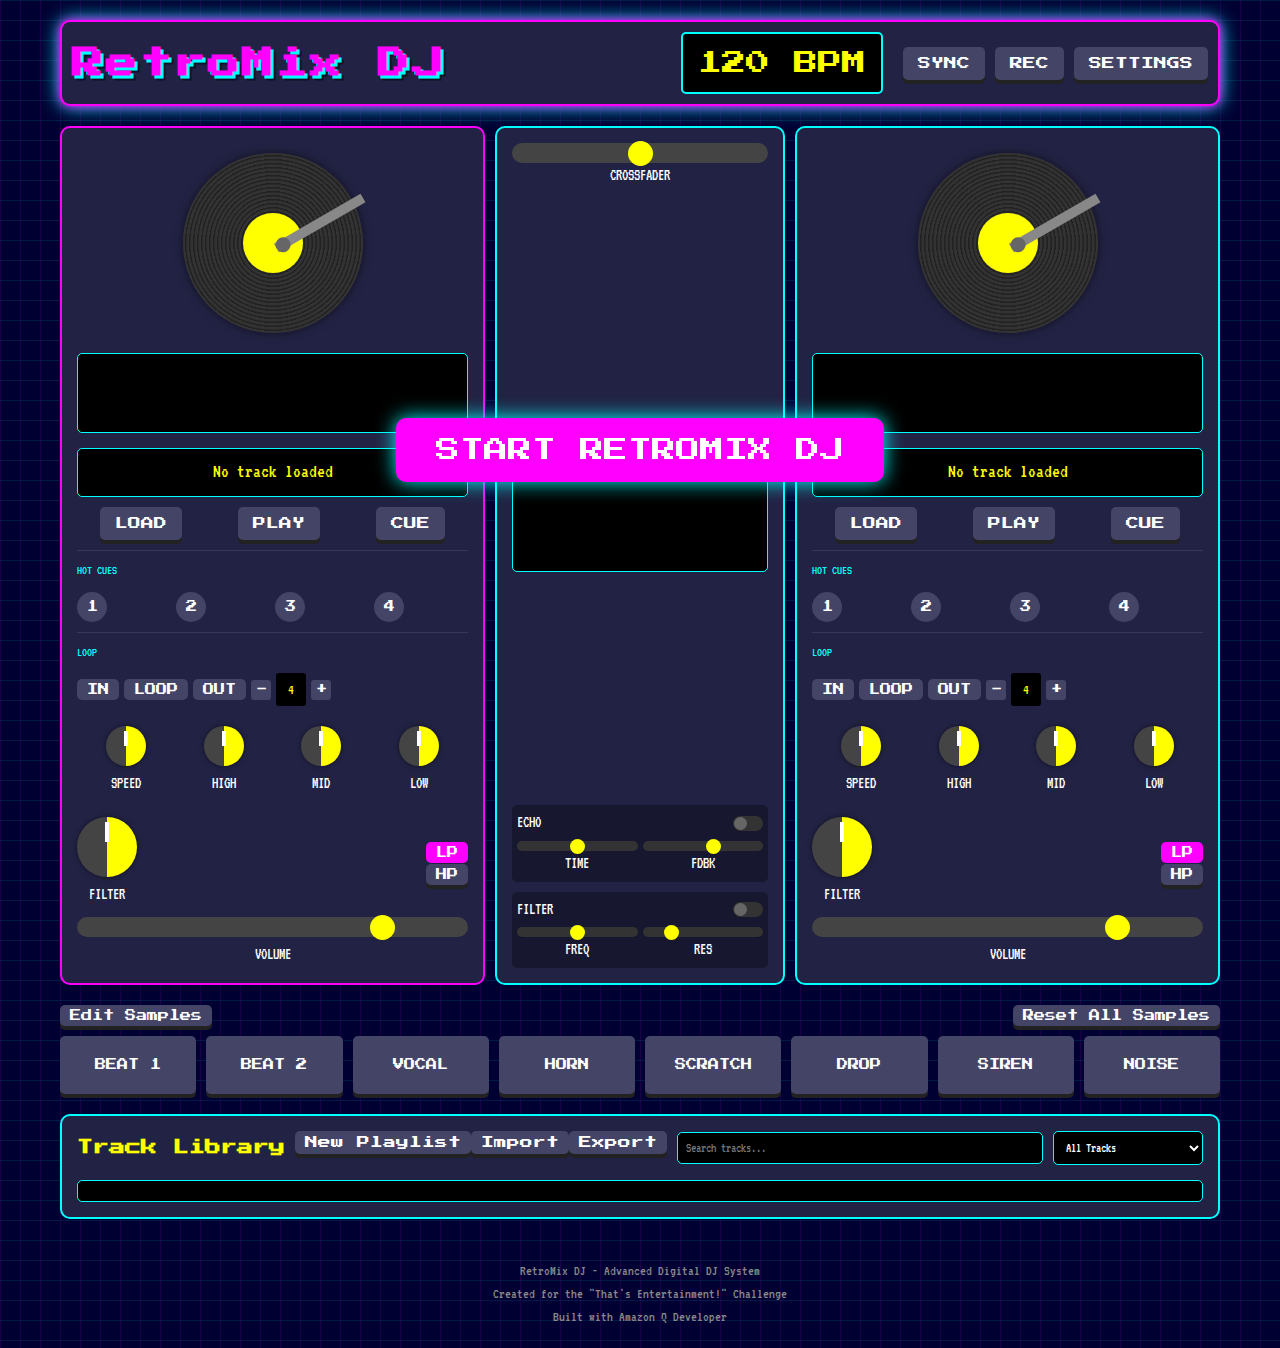
<file: index-with-library.html>
<!DOCTYPE html>
<html lang="en">
<head>
    <meta charset="UTF-8">
    <meta name="viewport" content="width=device-width, initial-scale=1.0">
    <title>RetroMix DJ - Advanced Digital DJ System</title>
    <link rel="stylesheet" href="css/style.css">
    <link rel="stylesheet" href="css/loop-styles.css">
    <link rel="stylesheet" href="css/sample-pad-styles.css">
    <link rel="stylesheet" href="css/track-library-styles.css">
</head>
<body class="theme-retro" data-layout="standard">
    <div class="container">
        <header>
            <h1 class="retro-text">RetroMix DJ</h1>
            <div class="controls-container">
                <div class="bpm-display">
                    <span id="bpm-value">120</span> BPM
                </div>
                <div class="master-controls">
                    <button class="btn" id="sync-button" data-tooltip="Sync Decks">SYNC</button>
                    <button class="btn" id="record-button" data-tooltip="Record Mix">REC</button>
                    <div class="dropdown">
                        <button class="btn" id="settings-button">SETTINGS</button>
                        <div class="dropdown-content">
                            <a href="#" id="theme-retro">Retro Theme</a>
                            <a href="#" id="theme-modern">Modern Theme</a>
                            <a href="#" id="theme-neon">Neon Theme</a>
                            <a href="#" id="theme-minimal">Minimal Theme</a>
                            <hr>
                            <a href="#" id="toggle-keyboard">Keyboard Shortcuts</a>
                            <a href="#" id="toggle-tooltips">Tooltips</a>
                        </div>
                    </div>
                </div>
            </div>
        </header>
        
        <div class="dj-console">
            <div class="deck deck-left">
                <div class="deck-top">
                    <div class="turntable">
                        <div class="record" id="record-left">
                            <div class="record-label"></div>
                        </div>
                        <div class="tonearm" id="tonearm-left"></div>
                    </div>
                    <div class="waveform-container">
                        <canvas id="waveform-left"></canvas>
                    </div>
                </div>
                <div class="deck-controls">
                    <div class="track-info" id="track-info-left">No track loaded</div>
                    <div class="control-buttons">
                        <button class="btn" id="load-left" data-tooltip="Load Track">LOAD</button>
                        <button class="btn" id="play-left" data-tooltip="Play/Pause">PLAY</button>
                        <button class="btn" id="cue-left" data-tooltip="Cue">CUE</button>
                    </div>
                    
                    <!-- Hot Cues Section -->
                    <div class="deck-controls-section">
                        <div class="section-title">HOT CUES</div>
                        <div class="hot-cues">
                            <button class="hot-cue" id="hotcue-1-left">1</button>
                            <button class="hot-cue" id="hotcue-2-left">2</button>
                            <button class="hot-cue" id="hotcue-3-left">3</button>
                            <button class="hot-cue" id="hotcue-4-left">4</button>
                        </div>
                    </div>
                    
                    <!-- Loop Controls Section -->
                    <div class="deck-controls-section">
                        <div class="section-title">LOOP</div>
                        <div class="loop-controls">
                            <button class="loop-button" id="loop-in-left">IN</button>
                            <button class="loop-button" id="loop-left">LOOP</button>
                            <button class="loop-button" id="loop-out-left">OUT</button>
                            <div class="loop-size-controls">
                                <button class="loop-size-button" id="loop-size-down-left">-</button>
                                <div class="loop-size-display" id="loop-size-left">4</div>
                                <button class="loop-size-button" id="loop-size-up-left">+</button>
                            </div>
                        </div>
                    </div>
                    
                    <div class="knobs">
                        <div class="knob-container">
                            <div class="knob" id="speed-left" data-tooltip="Playback Speed"></div>
                            <label>SPEED</label>
                        </div>
                        <div class="knob-container">
                            <div class="knob" id="eq-high-left" data-tooltip="High EQ"></div>
                            <label>HIGH</label>
                        </div>
                        <div class="knob-container">
                            <div class="knob" id="eq-mid-left" data-tooltip="Mid EQ"></div>
                            <label>MID</label>
                        </div>
                        <div class="knob-container">
                            <div class="knob" id="eq-low-left" data-tooltip="Low EQ"></div>
                            <label>LOW</label>
                        </div>
                    </div>
                    <div class="filter-container">
                        <div class="filter-knob-container">
                            <div class="knob large-knob" id="filter-left" data-tooltip="Filter"></div>
                            <label>FILTER</label>
                        </div>
                        <div class="filter-toggle">
                            <button class="btn small-btn active" id="filter-lp-left">LP</button>
                            <button class="btn small-btn" id="filter-hp-left">HP</button>
                        </div>
                    </div>
                    <div class="volume-slider">
                        <input type="range" id="volume-left" min="0" max="100" value="80" class="slider" data-tooltip="Volume">
                        <label>VOLUME</label>
                    </div>
                </div>
            </div>
            
            <div class="mixer">
                <div class="crossfader-container">
                    <input type="range" id="crossfader" min="0" max="100" value="50" class="slider" data-tooltip="Crossfader">
                    <label>CROSSFADER</label>
                </div>
                <div class="visualizer-container">
                    <div class="visualizer-type-selector">
                        <button class="btn small-btn active" id="viz-spectrum">SPECTRUM</button>
                        <button class="btn small-btn" id="viz-waveform">WAVE</button>
                        <button class="btn small-btn" id="viz-circular">CIRCLE</button>
                        <button class="btn small-btn" id="viz-3d">3D</button>
                    </div>
                    <canvas id="visualizer"></canvas>
                </div>
                <div class="effects-rack">
                    <div class="effect-unit">
                        <div class="effect-header">
                            <span>ECHO</span>
                            <button class="effect-toggle" id="effect-1"></button>
                        </div>
                        <div class="effect-params">
                            <div class="effect-param">
                                <input type="range" class="param-slider" id="echo-time" min="0" max="100" value="50">
                                <label>TIME</label>
                            </div>
                            <div class="effect-param">
                                <input type="range" class="param-slider" id="echo-feedback" min="0" max="100" value="60">
                                <label>FDBK</label>
                            </div>
                        </div>
                    </div>
                    <div class="effect-unit">
                        <div class="effect-header">
                            <span>FILTER</span>
                            <button class="effect-toggle" id="effect-2"></button>
                        </div>
                        <div class="effect-params">
                            <div class="effect-param">
                                <input type="range" class="param-slider" id="filter-freq" min="0" max="100" value="50">
                                <label>FREQ</label>
                            </div>
                            <div class="effect-param">
                                <input type="range" class="param-slider" id="filter-res" min="0" max="100" value="20">
                                <label>RES</label>
                            </div>
                        </div>
                    </div>
                </div>
            </div>
            
            <div class="deck deck-right">
                <div class="deck-top">
                    <div class="turntable">
                        <div class="record" id="record-right">
                            <div class="record-label"></div>
                        </div>
                        <div class="tonearm" id="tonearm-right"></div>
                    </div>
                    <div class="waveform-container">
                        <canvas id="waveform-right"></canvas>
                    </div>
                </div>
                <div class="deck-controls">
                    <div class="track-info" id="track-info-right">No track loaded</div>
                    <div class="control-buttons">
                        <button class="btn" id="load-right" data-tooltip="Load Track">LOAD</button>
                        <button class="btn" id="play-right" data-tooltip="Play/Pause">PLAY</button>
                        <button class="btn" id="cue-right" data-tooltip="Cue">CUE</button>
                    </div>
                    
                    <!-- Hot Cues Section -->
                    <div class="deck-controls-section">
                        <div class="section-title">HOT CUES</div>
                        <div class="hot-cues">
                            <button class="hot-cue" id="hotcue-1-right">1</button>
                            <button class="hot-cue" id="hotcue-2-right">2</button>
                            <button class="hot-cue" id="hotcue-3-right">3</button>
                            <button class="hot-cue" id="hotcue-4-right">4</button>
                        </div>
                    </div>
                    
                    <!-- Loop Controls Section -->
                    <div class="deck-controls-section">
                        <div class="section-title">LOOP</div>
                        <div class="loop-controls">
                            <button class="loop-button" id="loop-in-right">IN</button>
                            <button class="loop-button" id="loop-right">LOOP</button>
                            <button class="loop-button" id="loop-out-right">OUT</button>
                            <div class="loop-size-controls">
                                <button class="loop-size-button" id="loop-size-down-right">-</button>
                                <div class="loop-size-display" id="loop-size-right">4</div>
                                <button class="loop-size-button" id="loop-size-up-right">+</button>
                            </div>
                        </div>
                    </div>
                    
                    <div class="knobs">
                        <div class="knob-container">
                            <div class="knob" id="speed-right" data-tooltip="Playback Speed"></div>
                            <label>SPEED</label>
                        </div>
                        <div class="knob-container">
                            <div class="knob" id="eq-high-right" data-tooltip="High EQ"></div>
                            <label>HIGH</label>
                        </div>
                        <div class="knob-container">
                            <div class="knob" id="eq-mid-right" data-tooltip="Mid EQ"></div>
                            <label>MID</label>
                        </div>
                        <div class="knob-container">
                            <div class="knob" id="eq-low-right" data-tooltip="Low EQ"></div>
                            <label>LOW</label>
                        </div>
                    </div>
                    <div class="filter-container">
                        <div class="filter-knob-container">
                            <div class="knob large-knob" id="filter-right" data-tooltip="Filter"></div>
                            <label>FILTER</label>
                        </div>
                        <div class="filter-toggle">
                            <button class="btn small-btn active" id="filter-lp-right">LP</button>
                            <button class="btn small-btn" id="filter-hp-right">HP</button>
                        </div>
                    </div>
                    <div class="volume-slider">
                        <input type="range" id="volume-right" min="0" max="100" value="80" class="slider" data-tooltip="Volume">
                        <label>VOLUME</label>
                    </div>
                </div>
            </div>
        </div>
        
        <div class="sample-pad-controls">
            <button class="btn" id="edit-samples-btn">Edit Samples</button>
            <button class="btn" id="reset-samples-btn">Reset All Samples</button>
        </div>
        
        <div class="sample-pads">
            <div class="pad" id="pad-1" data-tooltip="Beat 1">BEAT 1</div>
            <div class="pad" id="pad-2" data-tooltip="Beat 2">BEAT 2</div>
            <div class="pad" id="pad-3" data-tooltip="Vocal">VOCAL</div>
            <div class="pad" id="pad-4" data-tooltip="Horn">HORN</div>
            <div class="pad" id="pad-5" data-tooltip="Scratch">SCRATCH</div>
            <div class="pad" id="pad-6" data-tooltip="Drop">DROP</div>
            <div class="pad" id="pad-7" data-tooltip="Siren">SIREN</div>
            <div class="pad" id="pad-8" data-tooltip="Noise">NOISE</div>
        </div>
        
        <div class="track-browser">
            <div class="track-browser-header">
                <h3>Track Library</h3>
                <div class="library-controls">
                    <button class="btn" id="create-playlist-btn">New Playlist</button>
                    <button class="btn" id="import-library-btn">Import</button>
                    <button class="btn" id="export-library-btn">Export</button>
                </div>
                <div class="track-search">
                    <input type="text" id="track-search" placeholder="Search tracks...">
                </div>
                <div class="playlist-selector">
                    <select id="playlist-selector">
                        <option value="">All Tracks</option>
                        <option value="favorites">Favorites</option>
                        <option value="recent">Recently Played</option>
                    </select>
                </div>
            </div>
            <div class="track-list" id="track-list">
                <!-- Tracks will be loaded here -->
            </div>
        </div>
        
        <footer>
            <div class="credits">
                <p>RetroMix DJ - Advanced Digital DJ System</p>
                <p>Created for the "That's Entertainment!" Challenge</p>
                <p>Built with Amazon Q Developer</p>
            </div>
        </footer>
    </div>

    <!-- Dialogs -->
    <div id="file-dialog" class="modal">
        <div class="modal-content">
            <span class="close">&times;</span>
            <h2>Load Audio File</h2>
            <input type="file" id="audio-file-input" accept="audio/*">
            <button id="load-file-btn" class="btn">Load</button>
        </div>
    </div>

    <!-- Scripts -->
    <script src="js/workers/beat-detection-worker.js"></script>
    <script src="js/audio-engine.js"></script>
    <script src="js/audio-engine-loop.js"></script>
    <script src="js/beat-manager.js"></script>
    <script src="js/waveform-display.js"></script>
    <script src="js/waveform-display-loop.js"></script>
    <script src="js/visualizer.js"></script>
    <script src="js/ui-controller.js"></script>
    <script src="js/ui-controller-loop.js"></script>
    <script src="js/loop-system.js"></script>
    <script src="js/sample-manager.js"></script>
    <script src="js/sample-pad-controller.js"></script>
    <script src="js/track-metadata-extractor.js"></script>
    <script src="js/track-library-manager.js"></script>
    <script src="js/track-library-ui.js"></script>
    <script>
        // Initialize application when DOM is loaded
        document.addEventListener('DOMContentLoaded', () => {
            // Create audio context on user interaction to comply with autoplay policies
            const startButton = document.createElement('button');
            startButton.textContent = 'START RETROMIX DJ';
            startButton.className = 'start-button';
            startButton.addEventListener('click', () => {
                try {
                    // Remove start button
                    document.body.removeChild(startButton);
                    
                    // Show loading message
                    const loadingMessage = document.createElement('div');
                    loadingMessage.textContent = 'Loading...';
                    loadingMessage.className = 'loading-message';
                    document.body.appendChild(loadingMessage);
                    
                    // Initialize app after a short delay to show loading animation
                    setTimeout(() => {
                        try {
                            document.body.removeChild(loadingMessage);
                            
                            // Initialize components
                            const audioEngine = new AudioEngine();
                            const beatManager = new BeatManager(audioEngine);
                            const waveformDisplay = new WaveformDisplay(audioEngine, beatManager);
                            const visualizer = new Visualizer(audioEngine);
                            const uiController = new UIController(audioEngine, visualizer);
                            const loopSystem = new LoopSystem(audioEngine, waveformDisplay);
                            const sampleManager = new SampleManager(audioEngine);
                            const samplePadController = new SamplePadController(sampleManager);
                            const metadataExtractor = new TrackMetadataExtractor();
                            const libraryManager = new TrackLibraryManager();
                            const libraryUI = new TrackLibraryUI(libraryManager);
                            
                            // Store in global app object
                            window.app = {
                                audioEngine,
                                beatManager,
                                waveformDisplay,
                                visualizer,
                                uiController,
                                loopSystem,
                                sampleManager,
                                samplePadController,
                                metadataExtractor,
                                libraryManager,
                                libraryUI,
                                keyboardShortcutsEnabled: true,
                                tooltipsEnabled: true
                            };
                            
                            // Initialize visualizers
                            visualizer.initVisualizer('visualizer', 'spectrum');
                            
                            // Initialize waveform displays
                            waveformDisplay.initDisplay('left', 'waveform-left');
                            waveformDisplay.initDisplay('right', 'waveform-right');
                            
                            // Initialize loop and hot cue UI
                            uiController.initializeLoopAndHotCueUI();
                            
                            // Load default samples
                            sampleManager.loadDefaultSamples().then(count => {
                                console.log(`Loaded ${count} samples`);
                            });
                            
                            // Set up sample pad controls
                            document.getElementById('edit-samples-btn').addEventListener('click', () => {
                                const isEditMode = samplePadController.toggleEditMode();
                                document.getElementById('edit-samples-btn').textContent = 
                                    isEditMode ? 'Done Editing' : 'Edit Samples';
                            });
                            
                            document.getElementById('reset-samples-btn').addEventListener('click', () => {
                                if (confirm('Reset all samples to default?')) {
                                    sampleManager.loadDefaultSamples();
                                }
                            });
                            
                            // Listen for track loading from library
                            document.addEventListener('loadtrackfromlibrary', (e) => {
                                const { trackId, deckId } = e.detail;
                                const track = libraryManager.getTrack(trackId);
                                if (track) {
                                    // In a real implementation, we would load the track file here
                                    console.log(`Loading track ${track.title} to ${deckId} deck`);
                                    
                                    // Update UI
                                    uiController.updateTrackInfo(deckId, `${track.artist} - ${track.title}`);
                                    
                                    // Add to history
                                    libraryManager.addTrackToHistory(trackId, deckId);
                                }
                            });
                            
                            // Set up theme selectors
                            document.getElementById('theme-retro').addEventListener('click', () => {
                                setTheme('retro');
                            });
                            
                            document.getElementById('theme-modern').addEventListener('click', () => {
                                setTheme('modern');
                            });
                            
                            document.getElementById('theme-neon').addEventListener('click', () => {
                                setTheme('neon');
                            });
                            
                            document.getElementById('theme-minimal').addEventListener('click', () => {
                                setTheme('minimal');
                            });
                            
                            // Toggle keyboard shortcuts
                            document.getElementById('toggle-keyboard').addEventListener('click', () => {
                                const enabled = !window.app.keyboardShortcutsEnabled;
                                window.app.keyboardShortcutsEnabled = enabled;
                                document.getElementById('toggle-keyboard').textContent = 
                                    `Keyboard Shortcuts: ${enabled ? 'ON' : 'OFF'}`;
                                console.log(`Keyboard shortcuts ${enabled ? 'enabled' : 'disabled'}`);
                            });
                            
                            // Toggle tooltips
                            document.getElementById('toggle-tooltips').addEventListener('click', () => {
                                const enabled = !window.app.tooltipsEnabled;
                                window.app.tooltipsEnabled = enabled;
                                document.getElementById('toggle-tooltips').textContent = 
                                    `Tooltips: ${enabled ? 'ON' : 'OFF'}`;
                                console.log(`Tooltips ${enabled ? 'enabled' : 'disabled'}`);
                            });
                            
                            console.log('RetroMix DJ initialized with all features');
                            
                            // Theme switching function
                            function setTheme(theme) {
                                document.body.className = `theme-${theme}`;
                                console.log(`Theme set to: ${theme}`);
                            }
                        } catch (error) {
                            console.error('Error initializing app:', error);
                            alert('Error initializing app: ' + error.message);
                        }
                    }, 1000);
                } catch (error) {
                    console.error('Error starting app:', error);
                    alert('Error starting app: ' + error.message);
                }
            });
            
            document.body.appendChild(startButton);
        });

        // Add styles for start button and loading message
        const style = document.createElement('style');
        style.textContent = `
            .start-button {
                position: fixed;
                top: 50%;
                left: 50%;
                transform: translate(-50%, -50%);
                padding: 20px 40px;
                font-family: 'Press Start 2P', cursive;
                font-size: 1.5rem;
                background-color: #ff00ff;
                color: #ffffff;
                border: none;
                border-radius: 10px;
                cursor: pointer;
                box-shadow: 0 0 20px #00ffff;
                z-index: 1000;
                animation: pulse 1.5s infinite;
            }
            
            @keyframes pulse {
                0% { transform: translate(-50%, -50%) scale(1); }
                50% { transform: translate(-50%, -50%) scale(1.05); }
                100% { transform: translate(-50%, -50%) scale(1); }
            }
            
            .loading-message {
                position: fixed;
                top: 50%;
                left: 50%;
                transform: translate(-50%, -50%);
                font-family: 'Press Start 2P', cursive;
                font-size: 2rem;
                color: #00ffff;
                z-index: 1000;
                animation: blink 1s infinite;
            }
            
            @keyframes blink {
                0% { opacity: 1; }
                50% { opacity: 0.5; }
                100% { opacity: 1; }
            }
        `;
        document.head.appendChild(style);
    </script>
</body>
</html>
</file>
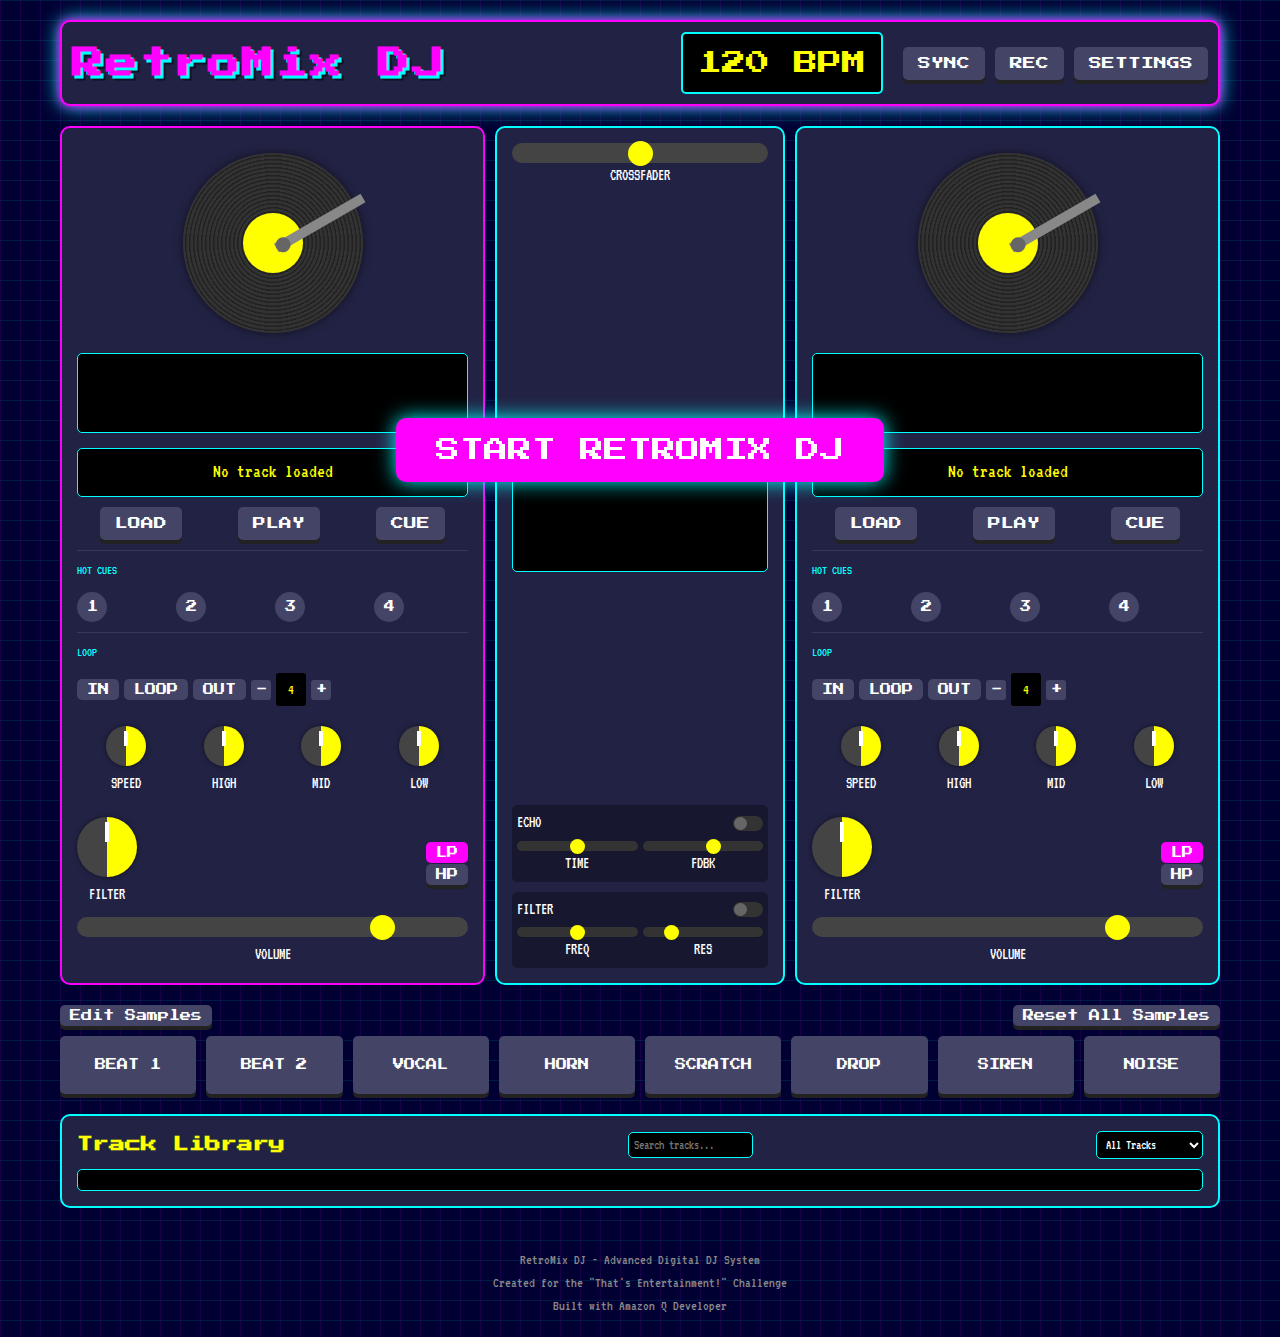
<file: loop-deck-with-samples.html>
<!DOCTYPE html>
<html lang="en">
<head>
    <meta charset="UTF-8">
    <meta name="viewport" content="width=device-width, initial-scale=1.0">
    <title>RetroMix DJ - With Samples</title>
    <link rel="stylesheet" href="css/style.css">
    <link rel="stylesheet" href="css/loop-styles.css">
    <link rel="stylesheet" href="css/sample-pad-styles.css">
</head>
<body class="theme-retro" data-layout="standard">
    <div class="container">
        <header>
            <h1 class="retro-text">RetroMix DJ</h1>
            <div class="controls-container">
                <div class="bpm-display">
                    <span id="bpm-value">120</span> BPM
                </div>
                <div class="master-controls">
                    <button class="btn" id="sync-button" data-tooltip="Sync Decks">SYNC</button>
                    <button class="btn" id="record-button" data-tooltip="Record Mix">REC</button>
                    <div class="dropdown">
                        <button class="btn" id="settings-button">SETTINGS</button>
                        <div class="dropdown-content">
                            <a href="#" id="theme-retro">Retro Theme</a>
                            <a href="#" id="theme-modern">Modern Theme</a>
                            <a href="#" id="theme-neon">Neon Theme</a>
                            <a href="#" id="theme-minimal">Minimal Theme</a>
                            <hr>
                            <a href="#" id="toggle-keyboard">Keyboard Shortcuts</a>
                            <a href="#" id="toggle-tooltips">Tooltips</a>
                        </div>
                    </div>
                </div>
            </div>
        </header>
        
        <div class="dj-console">
            <div class="deck deck-left">
                <div class="deck-top">
                    <div class="turntable">
                        <div class="record" id="record-left">
                            <div class="record-label"></div>
                        </div>
                        <div class="tonearm" id="tonearm-left"></div>
                    </div>
                    <div class="waveform-container">
                        <canvas id="waveform-left"></canvas>
                    </div>
                </div>
                <div class="deck-controls">
                    <div class="track-info" id="track-info-left">No track loaded</div>
                    <div class="control-buttons">
                        <button class="btn" id="load-left" data-tooltip="Load Track">LOAD</button>
                        <button class="btn" id="play-left" data-tooltip="Play/Pause">PLAY</button>
                        <button class="btn" id="cue-left" data-tooltip="Cue">CUE</button>
                    </div>
                    
                    <!-- Hot Cues Section -->
                    <div class="deck-controls-section">
                        <div class="section-title">HOT CUES</div>
                        <div class="hot-cues">
                            <button class="hot-cue" id="hotcue-1-left">1</button>
                            <button class="hot-cue" id="hotcue-2-left">2</button>
                            <button class="hot-cue" id="hotcue-3-left">3</button>
                            <button class="hot-cue" id="hotcue-4-left">4</button>
                        </div>
                    </div>
                    
                    <!-- Loop Controls Section -->
                    <div class="deck-controls-section">
                        <div class="section-title">LOOP</div>
                        <div class="loop-controls">
                            <button class="loop-button" id="loop-in-left">IN</button>
                            <button class="loop-button" id="loop-left">LOOP</button>
                            <button class="loop-button" id="loop-out-left">OUT</button>
                            <div class="loop-size-controls">
                                <button class="loop-size-button" id="loop-size-down-left">-</button>
                                <div class="loop-size-display" id="loop-size-left">4</div>
                                <button class="loop-size-button" id="loop-size-up-left">+</button>
                            </div>
                        </div>
                    </div>
                    
                    <div class="knobs">
                        <div class="knob-container">
                            <div class="knob" id="speed-left" data-tooltip="Playback Speed"></div>
                            <label>SPEED</label>
                        </div>
                        <div class="knob-container">
                            <div class="knob" id="eq-high-left" data-tooltip="High EQ"></div>
                            <label>HIGH</label>
                        </div>
                        <div class="knob-container">
                            <div class="knob" id="eq-mid-left" data-tooltip="Mid EQ"></div>
                            <label>MID</label>
                        </div>
                        <div class="knob-container">
                            <div class="knob" id="eq-low-left" data-tooltip="Low EQ"></div>
                            <label>LOW</label>
                        </div>
                    </div>
                    <div class="filter-container">
                        <div class="filter-knob-container">
                            <div class="knob large-knob" id="filter-left" data-tooltip="Filter"></div>
                            <label>FILTER</label>
                        </div>
                        <div class="filter-toggle">
                            <button class="btn small-btn active" id="filter-lp-left">LP</button>
                            <button class="btn small-btn" id="filter-hp-left">HP</button>
                        </div>
                    </div>
                    <div class="volume-slider">
                        <input type="range" id="volume-left" min="0" max="100" value="80" class="slider" data-tooltip="Volume">
                        <label>VOLUME</label>
                    </div>
                </div>
            </div>
            
            <div class="mixer">
                <div class="crossfader-container">
                    <input type="range" id="crossfader" min="0" max="100" value="50" class="slider" data-tooltip="Crossfader">
                    <label>CROSSFADER</label>
                </div>
                <div class="visualizer-container">
                    <div class="visualizer-type-selector">
                        <button class="btn small-btn active" id="viz-spectrum">SPECTRUM</button>
                        <button class="btn small-btn" id="viz-waveform">WAVE</button>
                        <button class="btn small-btn" id="viz-circular">CIRCLE</button>
                        <button class="btn small-btn" id="viz-3d">3D</button>
                    </div>
                    <canvas id="visualizer"></canvas>
                </div>
                <div class="effects-rack">
                    <div class="effect-unit">
                        <div class="effect-header">
                            <span>ECHO</span>
                            <button class="effect-toggle" id="effect-1"></button>
                        </div>
                        <div class="effect-params">
                            <div class="effect-param">
                                <input type="range" class="param-slider" id="echo-time" min="0" max="100" value="50">
                                <label>TIME</label>
                            </div>
                            <div class="effect-param">
                                <input type="range" class="param-slider" id="echo-feedback" min="0" max="100" value="60">
                                <label>FDBK</label>
                            </div>
                        </div>
                    </div>
                    <div class="effect-unit">
                        <div class="effect-header">
                            <span>FILTER</span>
                            <button class="effect-toggle" id="effect-2"></button>
                        </div>
                        <div class="effect-params">
                            <div class="effect-param">
                                <input type="range" class="param-slider" id="filter-freq" min="0" max="100" value="50">
                                <label>FREQ</label>
                            </div>
                            <div class="effect-param">
                                <input type="range" class="param-slider" id="filter-res" min="0" max="100" value="20">
                                <label>RES</label>
                            </div>
                        </div>
                    </div>
                </div>
            </div>
            
            <div class="deck deck-right">
                <div class="deck-top">
                    <div class="turntable">
                        <div class="record" id="record-right">
                            <div class="record-label"></div>
                        </div>
                        <div class="tonearm" id="tonearm-right"></div>
                    </div>
                    <div class="waveform-container">
                        <canvas id="waveform-right"></canvas>
                    </div>
                </div>
                <div class="deck-controls">
                    <div class="track-info" id="track-info-right">No track loaded</div>
                    <div class="control-buttons">
                        <button class="btn" id="load-right" data-tooltip="Load Track">LOAD</button>
                        <button class="btn" id="play-right" data-tooltip="Play/Pause">PLAY</button>
                        <button class="btn" id="cue-right" data-tooltip="Cue">CUE</button>
                    </div>
                    
                    <!-- Hot Cues Section -->
                    <div class="deck-controls-section">
                        <div class="section-title">HOT CUES</div>
                        <div class="hot-cues">
                            <button class="hot-cue" id="hotcue-1-right">1</button>
                            <button class="hot-cue" id="hotcue-2-right">2</button>
                            <button class="hot-cue" id="hotcue-3-right">3</button>
                            <button class="hot-cue" id="hotcue-4-right">4</button>
                        </div>
                    </div>
                    
                    <!-- Loop Controls Section -->
                    <div class="deck-controls-section">
                        <div class="section-title">LOOP</div>
                        <div class="loop-controls">
                            <button class="loop-button" id="loop-in-right">IN</button>
                            <button class="loop-button" id="loop-right">LOOP</button>
                            <button class="loop-button" id="loop-out-right">OUT</button>
                            <div class="loop-size-controls">
                                <button class="loop-size-button" id="loop-size-down-right">-</button>
                                <div class="loop-size-display" id="loop-size-right">4</div>
                                <button class="loop-size-button" id="loop-size-up-right">+</button>
                            </div>
                        </div>
                    </div>
                    
                    <div class="knobs">
                        <div class="knob-container">
                            <div class="knob" id="speed-right" data-tooltip="Playback Speed"></div>
                            <label>SPEED</label>
                        </div>
                        <div class="knob-container">
                            <div class="knob" id="eq-high-right" data-tooltip="High EQ"></div>
                            <label>HIGH</label>
                        </div>
                        <div class="knob-container">
                            <div class="knob" id="eq-mid-right" data-tooltip="Mid EQ"></div>
                            <label>MID</label>
                        </div>
                        <div class="knob-container">
                            <div class="knob" id="eq-low-right" data-tooltip="Low EQ"></div>
                            <label>LOW</label>
                        </div>
                    </div>
                    <div class="filter-container">
                        <div class="filter-knob-container">
                            <div class="knob large-knob" id="filter-right" data-tooltip="Filter"></div>
                            <label>FILTER</label>
                        </div>
                        <div class="filter-toggle">
                            <button class="btn small-btn active" id="filter-lp-right">LP</button>
                            <button class="btn small-btn" id="filter-hp-right">HP</button>
                        </div>
                    </div>
                    <div class="volume-slider">
                        <input type="range" id="volume-right" min="0" max="100" value="80" class="slider" data-tooltip="Volume">
                        <label>VOLUME</label>
                    </div>
                </div>
            </div>
        </div>
        
        <div class="sample-pad-controls">
            <button class="btn" id="edit-samples-btn">Edit Samples</button>
            <button class="btn" id="reset-samples-btn">Reset All Samples</button>
        </div>
        
        <div class="sample-pads">
            <div class="pad" id="pad-1" data-tooltip="Beat 1">BEAT 1</div>
            <div class="pad" id="pad-2" data-tooltip="Beat 2">BEAT 2</div>
            <div class="pad" id="pad-3" data-tooltip="Vocal">VOCAL</div>
            <div class="pad" id="pad-4" data-tooltip="Horn">HORN</div>
            <div class="pad" id="pad-5" data-tooltip="Scratch">SCRATCH</div>
            <div class="pad" id="pad-6" data-tooltip="Drop">DROP</div>
            <div class="pad" id="pad-7" data-tooltip="Siren">SIREN</div>
            <div class="pad" id="pad-8" data-tooltip="Noise">NOISE</div>
        </div>
        
        <footer>
            <div class="track-browser">
                <div class="track-browser-header">
                    <h3>Track Library</h3>
                    <div class="track-search">
                        <input type="text" id="track-search" placeholder="Search tracks...">
                    </div>
                    <div class="playlist-selector">
                        <select id="playlist-selector">
                            <option value="">All Tracks</option>
                            <option value="favorites">Favorites</option>
                            <option value="recent">Recently Played</option>
                            <option value="hip-hop">Hip Hop</option>
                            <option value="house">House</option>
                            <option value="techno">Techno</option>
                        </select>
                    </div>
                </div>
                <div class="track-list" id="track-list">
                    <!-- Tracks will be loaded here -->
                </div>
            </div>
            <div class="credits">
                <p>RetroMix DJ - Advanced Digital DJ System</p>
                <p>Created for the "That's Entertainment!" Challenge</p>
                <p>Built with Amazon Q Developer</p>
            </div>
        </footer>
    </div>

    <!-- Dialogs -->
    <div id="file-dialog" class="modal">
        <div class="modal-content">
            <span class="close">&times;</span>
            <h2>Load Audio File</h2>
            <input type="file" id="audio-file-input" accept="audio/*">
            <button id="load-file-btn" class="btn">Load</button>
        </div>
    </div>

    <!-- Scripts -->
    <script src="js/workers/beat-detection-worker.js"></script>
    <script src="js/audio-engine.js"></script>
    <script src="js/audio-engine-loop.js"></script>
    <script src="js/beat-manager.js"></script>
    <script src="js/waveform-display.js"></script>
    <script src="js/waveform-display-loop.js"></script>
    <script src="js/visualizer.js"></script>
    <script src="js/ui-controller.js"></script>
    <script src="js/ui-controller-loop.js"></script>
    <script src="js/loop-system.js"></script>
    <script src="js/sample-manager.js"></script>
    <script src="js/sample-pad-controller.js"></script>
    <script>
        // Initialize application when DOM is loaded
        document.addEventListener('DOMContentLoaded', () => {
            // Create audio context on user interaction to comply with autoplay policies
            const startButton = document.createElement('button');
            startButton.textContent = 'START RETROMIX DJ';
            startButton.className = 'start-button';
            startButton.addEventListener('click', () => {
                try {
                    // Remove start button
                    document.body.removeChild(startButton);
                    
                    // Show loading message
                    const loadingMessage = document.createElement('div');
                    loadingMessage.textContent = 'Loading...';
                    loadingMessage.className = 'loading-message';
                    document.body.appendChild(loadingMessage);
                    
                    // Initialize app after a short delay to show loading animation
                    setTimeout(() => {
                        try {
                            document.body.removeChild(loadingMessage);
                            
                            // Initialize components
                            const audioEngine = new AudioEngine();
                            const beatManager = new BeatManager(audioEngine);
                            const waveformDisplay = new WaveformDisplay(audioEngine, beatManager);
                            const visualizer = new Visualizer(audioEngine);
                            const uiController = new UIController(audioEngine, visualizer);
                            const loopSystem = new LoopSystem(audioEngine, waveformDisplay);
                            const sampleManager = new SampleManager(audioEngine);
                            const samplePadController = new SamplePadController(sampleManager);
                            
                            // Store in global app object
                            window.app = {
                                audioEngine,
                                beatManager,
                                waveformDisplay,
                                visualizer,
                                uiController,
                                loopSystem,
                                sampleManager,
                                samplePadController,
                                keyboardShortcutsEnabled: true,
                                tooltipsEnabled: true
                            };
                            
                            // Initialize visualizers
                            visualizer.initVisualizer('visualizer', 'spectrum');
                            
                            // Initialize waveform displays
                            waveformDisplay.initDisplay('left', 'waveform-left');
                            waveformDisplay.initDisplay('right', 'waveform-right');
                            
                            // Initialize loop and hot cue UI
                            uiController.initializeLoopAndHotCueUI();
                            
                            // Load default samples
                            sampleManager.loadDefaultSamples().then(count => {
                                console.log(`Loaded ${count} samples`);
                            });
                            
                            // Set up sample pad controls
                            document.getElementById('edit-samples-btn').addEventListener('click', () => {
                                const isEditMode = samplePadController.toggleEditMode();
                                document.getElementById('edit-samples-btn').textContent = 
                                    isEditMode ? 'Done Editing' : 'Edit Samples';
                            });
                            
                            document.getElementById('reset-samples-btn').addEventListener('click', () => {
                                if (confirm('Reset all samples to default?')) {
                                    sampleManager.loadDefaultSamples();
                                }
                            });
                            
                            // Set up theme selectors
                            document.getElementById('theme-retro').addEventListener('click', () => {
                                setTheme('retro');
                            });
                            
                            document.getElementById('theme-modern').addEventListener('click', () => {
                                setTheme('modern');
                            });
                            
                            document.getElementById('theme-neon').addEventListener('click', () => {
                                setTheme('neon');
                            });
                            
                            document.getElementById('theme-minimal').addEventListener('click', () => {
                                setTheme('minimal');
                            });
                            
                            // Toggle keyboard shortcuts
                            document.getElementById('toggle-keyboard').addEventListener('click', () => {
                                const enabled = !window.app.keyboardShortcutsEnabled;
                                window.app.keyboardShortcutsEnabled = enabled;
                                document.getElementById('toggle-keyboard').textContent = 
                                    `Keyboard Shortcuts: ${enabled ? 'ON' : 'OFF'}`;
                                console.log(`Keyboard shortcuts ${enabled ? 'enabled' : 'disabled'}`);
                            });
                            
                            // Toggle tooltips
                            document.getElementById('toggle-tooltips').addEventListener('click', () => {
                                const enabled = !window.app.tooltipsEnabled;
                                window.app.tooltipsEnabled = enabled;
                                document.getElementById('toggle-tooltips').textContent = 
                                    `Tooltips: ${enabled ? 'ON' : 'OFF'}`;
                                console.log(`Tooltips ${enabled ? 'enabled' : 'disabled'}`);
                            });
                            
                            console.log('RetroMix DJ with Samples initialized');
                            
                            // Theme switching function
                            function setTheme(theme) {
                                document.body.className = `theme-${theme}`;
                                console.log(`Theme set to: ${theme}`);
                            }
                        } catch (error) {
                            console.error('Error initializing app:', error);
                            alert('Error initializing app: ' + error.message);
                        }
                    }, 1000);
                } catch (error) {
                    console.error('Error starting app:', error);
                    alert('Error starting app: ' + error.message);
                }
            });
            
            document.body.appendChild(startButton);
        });

        // Add styles for start button and loading message
        const style = document.createElement('style');
        style.textContent = `
            .start-button {
                position: fixed;
                top: 50%;
                left: 50%;
                transform: translate(-50%, -50%);
                padding: 20px 40px;
                font-family: 'Press Start 2P', cursive;
                font-size: 1.5rem;
                background-color: #ff00ff;
                color: #ffffff;
                border: none;
                border-radius: 10px;
                cursor: pointer;
                box-shadow: 0 0 20px #00ffff;
                z-index: 1000;
                animation: pulse 1.5s infinite;
            }
            
            @keyframes pulse {
                0% { transform: translate(-50%, -50%) scale(1); }
                50% { transform: translate(-50%, -50%) scale(1.05); }
                100% { transform: translate(-50%, -50%) scale(1); }
            }
            
            .loading-message {
                position: fixed;
                top: 50%;
                left: 50%;
                transform: translate(-50%, -50%);
                font-family: 'Press Start 2P', cursive;
                font-size: 2rem;
                color: #00ffff;
                z-index: 1000;
                animation: blink 1s infinite;
            }
            
            @keyframes blink {
                0% { opacity: 1; }
                50% { opacity: 0.5; }
                100% { opacity: 1; }
            }
        `;
        document.head.appendChild(style);
    </script>
</body>
</html>
</file>
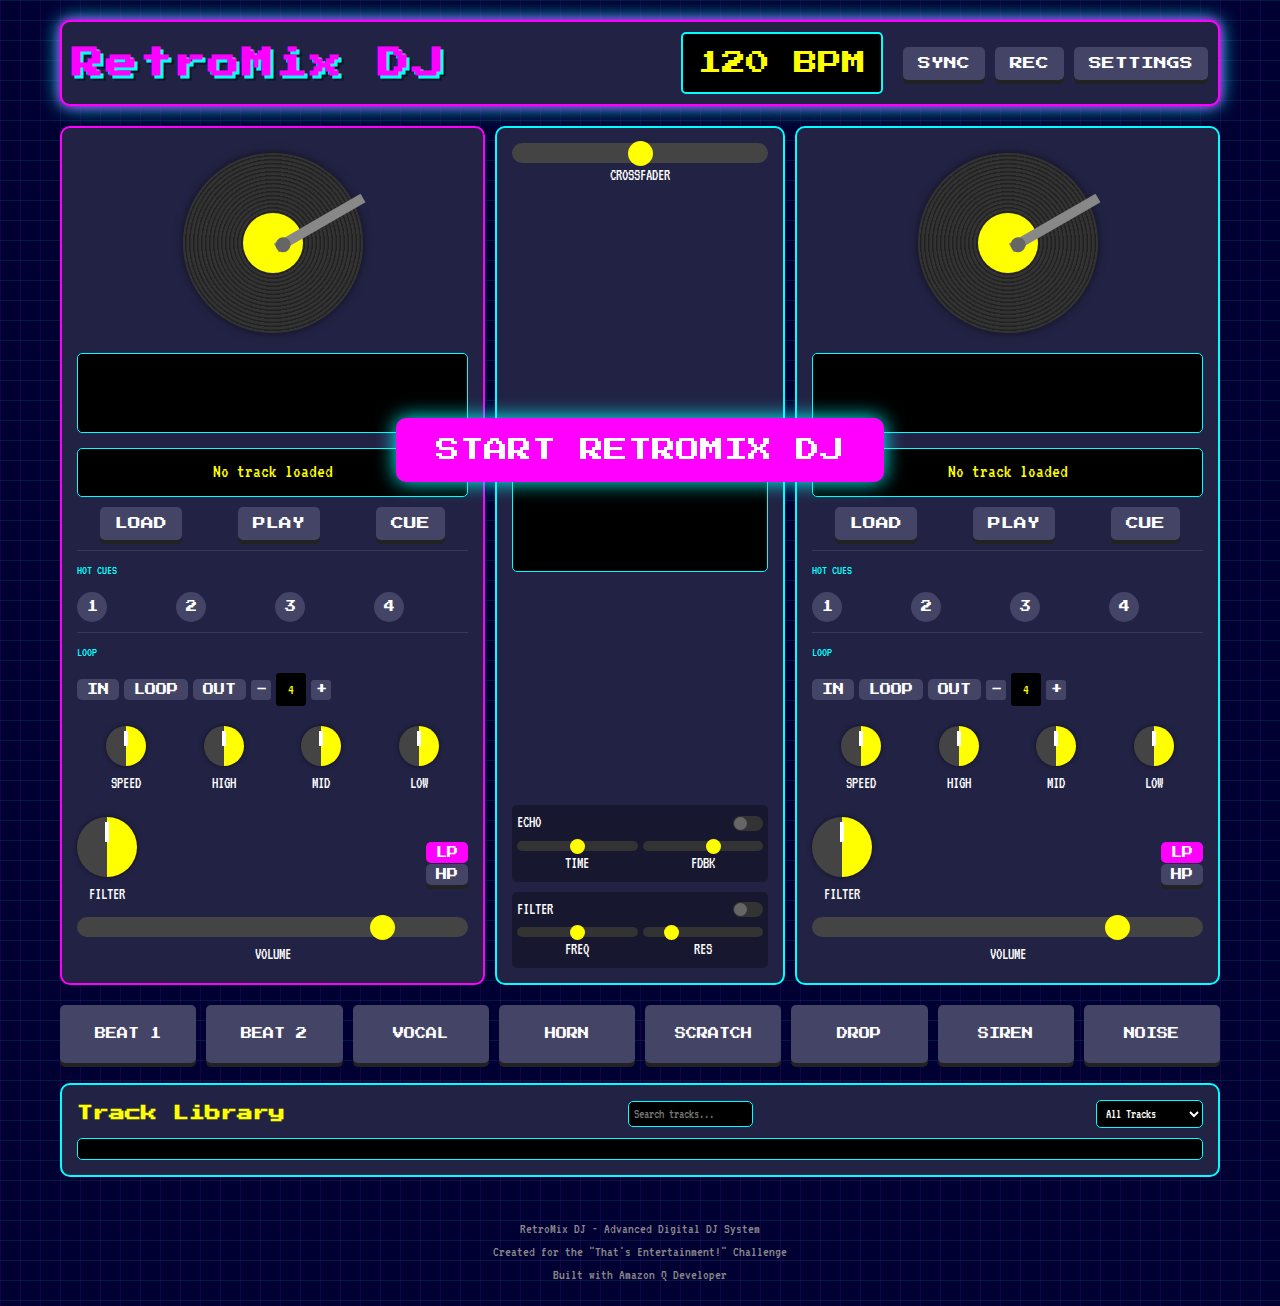
<file: loop-deck.html>
<!DOCTYPE html>
<html lang="en">
<head>
    <meta charset="UTF-8">
    <meta name="viewport" content="width=device-width, initial-scale=1.0">
    <title>RetroMix DJ - With Loop System</title>
    <link rel="stylesheet" href="css/style.css">
    <link rel="stylesheet" href="css/loop-styles.css">
</head>
<body class="theme-retro" data-layout="standard">
    <div class="container">
        <header>
            <h1 class="retro-text">RetroMix DJ</h1>
            <div class="controls-container">
                <div class="bpm-display">
                    <span id="bpm-value">120</span> BPM
                </div>
                <div class="master-controls">
                    <button class="btn" id="sync-button" data-tooltip="Sync Decks">SYNC</button>
                    <button class="btn" id="record-button" data-tooltip="Record Mix">REC</button>
                    <div class="dropdown">
                        <button class="btn" id="settings-button">SETTINGS</button>
                        <div class="dropdown-content">
                            <a href="#" id="theme-retro">Retro Theme</a>
                            <a href="#" id="theme-modern">Modern Theme</a>
                            <a href="#" id="theme-neon">Neon Theme</a>
                            <a href="#" id="theme-minimal">Minimal Theme</a>
                            <hr>
                            <a href="#" id="toggle-keyboard">Keyboard Shortcuts</a>
                            <a href="#" id="toggle-tooltips">Tooltips</a>
                        </div>
                    </div>
                </div>
            </div>
        </header>
        
        <div class="dj-console">
            <div class="deck deck-left">
                <div class="deck-top">
                    <div class="turntable">
                        <div class="record" id="record-left">
                            <div class="record-label"></div>
                        </div>
                        <div class="tonearm" id="tonearm-left"></div>
                    </div>
                    <div class="waveform-container">
                        <canvas id="waveform-left"></canvas>
                    </div>
                </div>
                <div class="deck-controls">
                    <div class="track-info" id="track-info-left">No track loaded</div>
                    <div class="control-buttons">
                        <button class="btn" id="load-left" data-tooltip="Load Track">LOAD</button>
                        <button class="btn" id="play-left" data-tooltip="Play/Pause">PLAY</button>
                        <button class="btn" id="cue-left" data-tooltip="Cue">CUE</button>
                    </div>
                    
                    <!-- Hot Cues Section -->
                    <div class="deck-controls-section">
                        <div class="section-title">HOT CUES</div>
                        <div class="hot-cues">
                            <button class="hot-cue" id="hotcue-1-left">1</button>
                            <button class="hot-cue" id="hotcue-2-left">2</button>
                            <button class="hot-cue" id="hotcue-3-left">3</button>
                            <button class="hot-cue" id="hotcue-4-left">4</button>
                        </div>
                    </div>
                    
                    <!-- Loop Controls Section -->
                    <div class="deck-controls-section">
                        <div class="section-title">LOOP</div>
                        <div class="loop-controls">
                            <button class="loop-button" id="loop-in-left">IN</button>
                            <button class="loop-button" id="loop-left">LOOP</button>
                            <button class="loop-button" id="loop-out-left">OUT</button>
                            <div class="loop-size-controls">
                                <button class="loop-size-button" id="loop-size-down-left">-</button>
                                <div class="loop-size-display" id="loop-size-left">4</div>
                                <button class="loop-size-button" id="loop-size-up-left">+</button>
                            </div>
                        </div>
                    </div>
                    
                    <div class="knobs">
                        <div class="knob-container">
                            <div class="knob" id="speed-left" data-tooltip="Playback Speed"></div>
                            <label>SPEED</label>
                        </div>
                        <div class="knob-container">
                            <div class="knob" id="eq-high-left" data-tooltip="High EQ"></div>
                            <label>HIGH</label>
                        </div>
                        <div class="knob-container">
                            <div class="knob" id="eq-mid-left" data-tooltip="Mid EQ"></div>
                            <label>MID</label>
                        </div>
                        <div class="knob-container">
                            <div class="knob" id="eq-low-left" data-tooltip="Low EQ"></div>
                            <label>LOW</label>
                        </div>
                    </div>
                    <div class="filter-container">
                        <div class="filter-knob-container">
                            <div class="knob large-knob" id="filter-left" data-tooltip="Filter"></div>
                            <label>FILTER</label>
                        </div>
                        <div class="filter-toggle">
                            <button class="btn small-btn active" id="filter-lp-left">LP</button>
                            <button class="btn small-btn" id="filter-hp-left">HP</button>
                        </div>
                    </div>
                    <div class="volume-slider">
                        <input type="range" id="volume-left" min="0" max="100" value="80" class="slider" data-tooltip="Volume">
                        <label>VOLUME</label>
                    </div>
                </div>
            </div>
            
            <div class="mixer">
                <div class="crossfader-container">
                    <input type="range" id="crossfader" min="0" max="100" value="50" class="slider" data-tooltip="Crossfader">
                    <label>CROSSFADER</label>
                </div>
                <div class="visualizer-container">
                    <div class="visualizer-type-selector">
                        <button class="btn small-btn active" id="viz-spectrum">SPECTRUM</button>
                        <button class="btn small-btn" id="viz-waveform">WAVE</button>
                        <button class="btn small-btn" id="viz-circular">CIRCLE</button>
                        <button class="btn small-btn" id="viz-3d">3D</button>
                    </div>
                    <canvas id="visualizer"></canvas>
                </div>
                <div class="effects-rack">
                    <div class="effect-unit">
                        <div class="effect-header">
                            <span>ECHO</span>
                            <button class="effect-toggle" id="effect-1"></button>
                        </div>
                        <div class="effect-params">
                            <div class="effect-param">
                                <input type="range" class="param-slider" id="echo-time" min="0" max="100" value="50">
                                <label>TIME</label>
                            </div>
                            <div class="effect-param">
                                <input type="range" class="param-slider" id="echo-feedback" min="0" max="100" value="60">
                                <label>FDBK</label>
                            </div>
                        </div>
                    </div>
                    <div class="effect-unit">
                        <div class="effect-header">
                            <span>FILTER</span>
                            <button class="effect-toggle" id="effect-2"></button>
                        </div>
                        <div class="effect-params">
                            <div class="effect-param">
                                <input type="range" class="param-slider" id="filter-freq" min="0" max="100" value="50">
                                <label>FREQ</label>
                            </div>
                            <div class="effect-param">
                                <input type="range" class="param-slider" id="filter-res" min="0" max="100" value="20">
                                <label>RES</label>
                            </div>
                        </div>
                    </div>
                </div>
            </div>
            
            <div class="deck deck-right">
                <div class="deck-top">
                    <div class="turntable">
                        <div class="record" id="record-right">
                            <div class="record-label"></div>
                        </div>
                        <div class="tonearm" id="tonearm-right"></div>
                    </div>
                    <div class="waveform-container">
                        <canvas id="waveform-right"></canvas>
                    </div>
                </div>
                <div class="deck-controls">
                    <div class="track-info" id="track-info-right">No track loaded</div>
                    <div class="control-buttons">
                        <button class="btn" id="load-right" data-tooltip="Load Track">LOAD</button>
                        <button class="btn" id="play-right" data-tooltip="Play/Pause">PLAY</button>
                        <button class="btn" id="cue-right" data-tooltip="Cue">CUE</button>
                    </div>
                    
                    <!-- Hot Cues Section -->
                    <div class="deck-controls-section">
                        <div class="section-title">HOT CUES</div>
                        <div class="hot-cues">
                            <button class="hot-cue" id="hotcue-1-right">1</button>
                            <button class="hot-cue" id="hotcue-2-right">2</button>
                            <button class="hot-cue" id="hotcue-3-right">3</button>
                            <button class="hot-cue" id="hotcue-4-right">4</button>
                        </div>
                    </div>
                    
                    <!-- Loop Controls Section -->
                    <div class="deck-controls-section">
                        <div class="section-title">LOOP</div>
                        <div class="loop-controls">
                            <button class="loop-button" id="loop-in-right">IN</button>
                            <button class="loop-button" id="loop-right">LOOP</button>
                            <button class="loop-button" id="loop-out-right">OUT</button>
                            <div class="loop-size-controls">
                                <button class="loop-size-button" id="loop-size-down-right">-</button>
                                <div class="loop-size-display" id="loop-size-right">4</div>
                                <button class="loop-size-button" id="loop-size-up-right">+</button>
                            </div>
                        </div>
                    </div>
                    
                    <div class="knobs">
                        <div class="knob-container">
                            <div class="knob" id="speed-right" data-tooltip="Playback Speed"></div>
                            <label>SPEED</label>
                        </div>
                        <div class="knob-container">
                            <div class="knob" id="eq-high-right" data-tooltip="High EQ"></div>
                            <label>HIGH</label>
                        </div>
                        <div class="knob-container">
                            <div class="knob" id="eq-mid-right" data-tooltip="Mid EQ"></div>
                            <label>MID</label>
                        </div>
                        <div class="knob-container">
                            <div class="knob" id="eq-low-right" data-tooltip="Low EQ"></div>
                            <label>LOW</label>
                        </div>
                    </div>
                    <div class="filter-container">
                        <div class="filter-knob-container">
                            <div class="knob large-knob" id="filter-right" data-tooltip="Filter"></div>
                            <label>FILTER</label>
                        </div>
                        <div class="filter-toggle">
                            <button class="btn small-btn active" id="filter-lp-right">LP</button>
                            <button class="btn small-btn" id="filter-hp-right">HP</button>
                        </div>
                    </div>
                    <div class="volume-slider">
                        <input type="range" id="volume-right" min="0" max="100" value="80" class="slider" data-tooltip="Volume">
                        <label>VOLUME</label>
                    </div>
                </div>
            </div>
        </div>
        
        <div class="sample-pads">
            <div class="pad" id="pad-1" data-tooltip="Beat 1">BEAT 1</div>
            <div class="pad" id="pad-2" data-tooltip="Beat 2">BEAT 2</div>
            <div class="pad" id="pad-3" data-tooltip="Vocal">VOCAL</div>
            <div class="pad" id="pad-4" data-tooltip="Horn">HORN</div>
            <div class="pad" id="pad-5" data-tooltip="Scratch">SCRATCH</div>
            <div class="pad" id="pad-6" data-tooltip="Drop">DROP</div>
            <div class="pad" id="pad-7" data-tooltip="Siren">SIREN</div>
            <div class="pad" id="pad-8" data-tooltip="Noise">NOISE</div>
        </div>
        
        <footer>
            <div class="track-browser">
                <div class="track-browser-header">
                    <h3>Track Library</h3>
                    <div class="track-search">
                        <input type="text" id="track-search" placeholder="Search tracks...">
                    </div>
                    <div class="playlist-selector">
                        <select id="playlist-selector">
                            <option value="">All Tracks</option>
                            <option value="favorites">Favorites</option>
                            <option value="recent">Recently Played</option>
                            <option value="hip-hop">Hip Hop</option>
                            <option value="house">House</option>
                            <option value="techno">Techno</option>
                        </select>
                    </div>
                </div>
                <div class="track-list" id="track-list">
                    <!-- Tracks will be loaded here -->
                </div>
            </div>
            <div class="credits">
                <p>RetroMix DJ - Advanced Digital DJ System</p>
                <p>Created for the "That's Entertainment!" Challenge</p>
                <p>Built with Amazon Q Developer</p>
            </div>
        </footer>
    </div>

    <!-- Dialogs -->
    <div id="file-dialog" class="modal">
        <div class="modal-content">
            <span class="close">&times;</span>
            <h2>Load Audio File</h2>
            <input type="file" id="audio-file-input" accept="audio/*">
            <button id="load-file-btn" class="btn">Load</button>
        </div>
    </div>

    <!-- Scripts -->
    <script src="js/workers/beat-detection-worker.js"></script>
    <script src="js/audio-engine.js"></script>
    <script src="js/audio-engine-loop.js"></script>
    <script src="js/beat-manager.js"></script>
    <script src="js/waveform-display.js"></script>
    <script src="js/waveform-display-loop.js"></script>
    <script src="js/visualizer.js"></script>
    <script src="js/ui-controller.js"></script>
    <script src="js/ui-controller-loop.js"></script>
    <script src="js/loop-system.js"></script>
    <script>
        // Initialize application when DOM is loaded
        document.addEventListener('DOMContentLoaded', () => {
            // Create audio context on user interaction to comply with autoplay policies
            const startButton = document.createElement('button');
            startButton.textContent = 'START RETROMIX DJ';
            startButton.className = 'start-button';
            startButton.addEventListener('click', () => {
                try {
                    // Remove start button
                    document.body.removeChild(startButton);
                    
                    // Show loading message
                    const loadingMessage = document.createElement('div');
                    loadingMessage.textContent = 'Loading...';
                    loadingMessage.className = 'loading-message';
                    document.body.appendChild(loadingMessage);
                    
                    // Initialize app after a short delay to show loading animation
                    setTimeout(() => {
                        try {
                            document.body.removeChild(loadingMessage);
                            
                            // Initialize components
                            const audioEngine = new AudioEngine();
                            const beatManager = new BeatManager(audioEngine);
                            const waveformDisplay = new WaveformDisplay(audioEngine, beatManager);
                            const visualizer = new Visualizer(audioEngine);
                            const uiController = new UIController(audioEngine, visualizer);
                            const loopSystem = new LoopSystem(audioEngine, waveformDisplay);
                            
                            // Store in global app object
                            window.app = {
                                audioEngine,
                                beatManager,
                                waveformDisplay,
                                visualizer,
                                uiController,
                                loopSystem
                            };
                            
                            // Initialize visualizers
                            visualizer.initVisualizer('visualizer', 'spectrum');
                            
                            // Initialize waveform displays
                            waveformDisplay.initDisplay('left', 'waveform-left');
                            waveformDisplay.initDisplay('right', 'waveform-right');
                            
                            // Initialize loop and hot cue UI
                            uiController.initializeLoopAndHotCueUI();
                            
                            // Set up theme selectors
                            document.getElementById('theme-retro').addEventListener('click', () => {
                                setTheme('retro');
                            });
                            
                            document.getElementById('theme-modern').addEventListener('click', () => {
                                setTheme('modern');
                            });
                            
                            document.getElementById('theme-neon').addEventListener('click', () => {
                                setTheme('neon');
                            });
                            
                            document.getElementById('theme-minimal').addEventListener('click', () => {
                                setTheme('minimal');
                            });
                            
                            // Toggle keyboard shortcuts
                            document.getElementById('toggle-keyboard').addEventListener('click', () => {
                                const enabled = !window.app.keyboardShortcutsEnabled;
                                window.app.keyboardShortcutsEnabled = enabled;
                                document.getElementById('toggle-keyboard').textContent = 
                                    `Keyboard Shortcuts: ${enabled ? 'ON' : 'OFF'}`;
                                console.log(`Keyboard shortcuts ${enabled ? 'enabled' : 'disabled'}`);
                            });
                            
                            // Toggle tooltips
                            document.getElementById('toggle-tooltips').addEventListener('click', () => {
                                const enabled = !window.app.tooltipsEnabled;
                                window.app.tooltipsEnabled = enabled;
                                document.getElementById('toggle-tooltips').textContent = 
                                    `Tooltips: ${enabled ? 'ON' : 'OFF'}`;
                                console.log(`Tooltips ${enabled ? 'enabled' : 'disabled'}`);
                            });
                            
                            // Initialize app state
                            window.app.keyboardShortcutsEnabled = true;
                            window.app.tooltipsEnabled = true;
                            
                            console.log('RetroMix DJ with Loop System initialized');
                            
                            // Theme switching function
                            function setTheme(theme) {
                                document.body.className = `theme-${theme}`;
                                console.log(`Theme set to: ${theme}`);
                            }
                        } catch (error) {
                            console.error('Error initializing app:', error);
                            alert('Error initializing app: ' + error.message);
                        }
                    }, 1000);
                } catch (error) {
                    console.error('Error starting app:', error);
                    alert('Error starting app: ' + error.message);
                }
            });
            
            document.body.appendChild(startButton);
        });

        // Add styles for start button and loading message
        const style = document.createElement('style');
        style.textContent = `
            .start-button {
                position: fixed;
                top: 50%;
                left: 50%;
                transform: translate(-50%, -50%);
                padding: 20px 40px;
                font-family: 'Press Start 2P', cursive;
                font-size: 1.5rem;
                background-color: #ff00ff;
                color: #ffffff;
                border: none;
                border-radius: 10px;
                cursor: pointer;
                box-shadow: 0 0 20px #00ffff;
                z-index: 1000;
                animation: pulse 1.5s infinite;
            }
            
            @keyframes pulse {
                0% { transform: translate(-50%, -50%) scale(1); }
                50% { transform: translate(-50%, -50%) scale(1.05); }
                100% { transform: translate(-50%, -50%) scale(1); }
            }
            
            .loading-message {
                position: fixed;
                top: 50%;
                left: 50%;
                transform: translate(-50%, -50%);
                font-family: 'Press Start 2P', cursive;
                font-size: 2rem;
                color: #00ffff;
                z-index: 1000;
                animation: blink 1s infinite;
            }
            
            @keyframes blink {
                0% { opacity: 1; }
                50% { opacity: 0.5; }
                100% { opacity: 1; }
            }
        `;
        document.head.appendChild(style);
    </script>
</body>
</html>
</file>
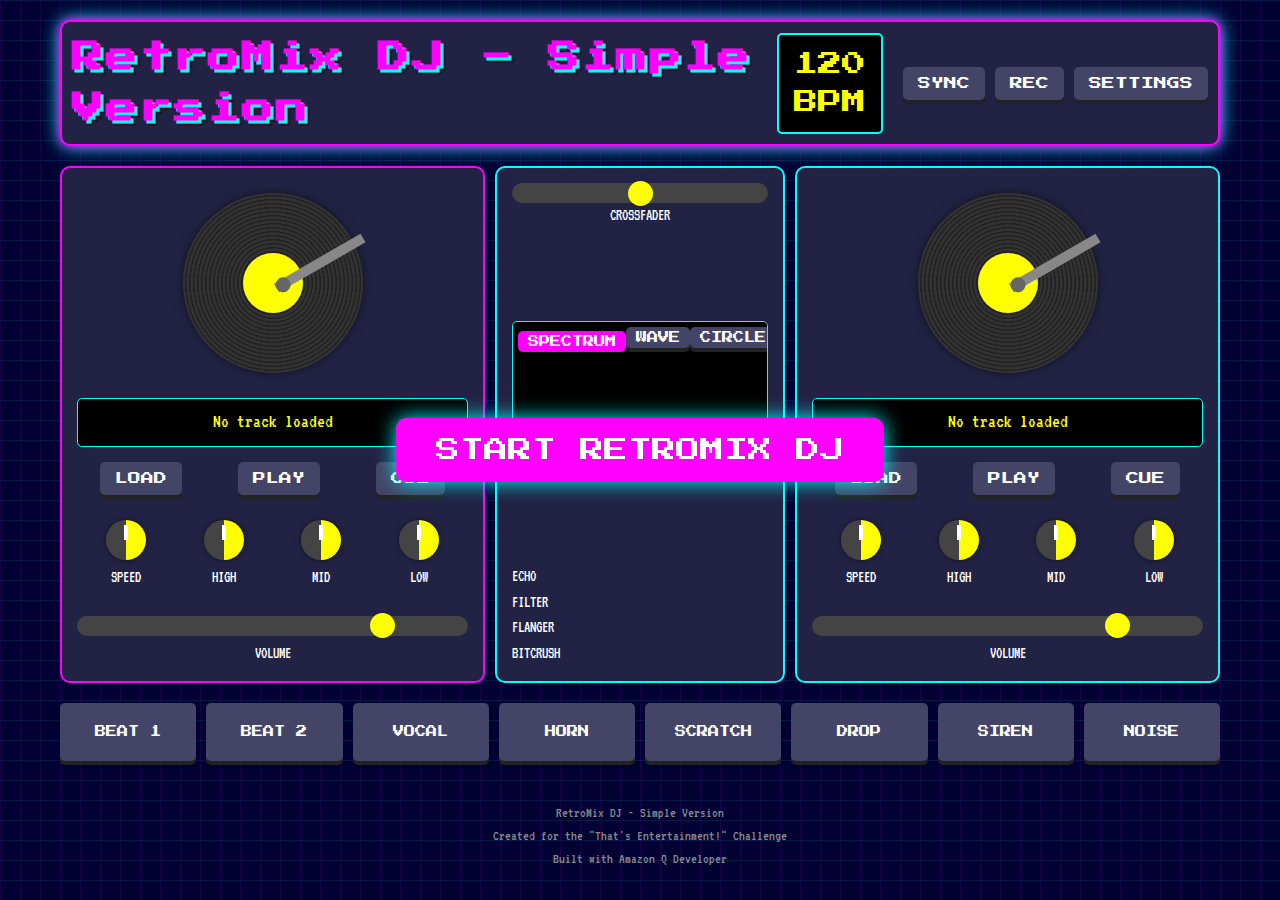
<file: simple.html>
<!DOCTYPE html>
<html lang="en">
<head>
    <meta charset="UTF-8">
    <meta name="viewport" content="width=device-width, initial-scale=1.0">
    <title>RetroMix DJ - Simple Version</title>
    <link rel="stylesheet" href="css/style.css">
</head>
<body class="theme-retro" data-layout="standard">
    <div class="container">
        <header>
            <h1 class="retro-text">RetroMix DJ - Simple Version</h1>
            <div class="controls-container">
                <div class="bpm-display">
                    <span id="bpm-value">120</span> BPM
                </div>
                <div class="master-controls">
                    <button class="btn" id="sync-button" data-tooltip="Sync Decks">SYNC</button>
                    <button class="btn" id="record-button" data-tooltip="Record Mix">REC</button>
                    <div class="dropdown">
                        <button class="btn" id="settings-button">SETTINGS</button>
                        <div class="dropdown-content">
                            <a href="#" id="theme-retro">Retro Theme</a>
                            <a href="#" id="theme-modern">Modern Theme</a>
                            <a href="#" id="theme-neon">Neon Theme</a>
                            <a href="#" id="theme-minimal">Minimal Theme</a>
                            <hr>
                            <a href="#" id="toggle-keyboard">Keyboard Shortcuts</a>
                            <a href="#" id="toggle-tooltips">Tooltips</a>
                        </div>
                    </div>
                </div>
            </div>
        </header>
        
        <div class="dj-console">
            <div class="deck deck-left">
                <div class="deck-top">
                    <div class="turntable">
                        <div class="record" id="record-left">
                            <div class="record-label"></div>
                        </div>
                        <div class="tonearm" id="tonearm-left"></div>
                    </div>
                </div>
                <div class="deck-controls">
                    <div class="track-info" id="track-info-left">No track loaded</div>
                    <div class="control-buttons">
                        <button class="btn" id="load-left" data-tooltip="Load Track">LOAD</button>
                        <button class="btn" id="play-left" data-tooltip="Play/Pause">PLAY</button>
                        <button class="btn" id="cue-left" data-tooltip="Cue">CUE</button>
                    </div>
                    <div class="knobs">
                        <div class="knob-container">
                            <div class="knob" id="speed-left" data-tooltip="Playback Speed"></div>
                            <label>SPEED</label>
                        </div>
                        <div class="knob-container">
                            <div class="knob" id="eq-high-left" data-tooltip="High EQ"></div>
                            <label>HIGH</label>
                        </div>
                        <div class="knob-container">
                            <div class="knob" id="eq-mid-left" data-tooltip="Mid EQ"></div>
                            <label>MID</label>
                        </div>
                        <div class="knob-container">
                            <div class="knob" id="eq-low-left" data-tooltip="Low EQ"></div>
                            <label>LOW</label>
                        </div>
                    </div>
                    <div class="volume-slider">
                        <input type="range" id="volume-left" min="0" max="100" value="80" class="slider" data-tooltip="Volume">
                        <label>VOLUME</label>
                    </div>
                </div>
            </div>
            
            <div class="mixer">
                <div class="crossfader-container">
                    <input type="range" id="crossfader" min="0" max="100" value="50" class="slider" data-tooltip="Crossfader">
                    <label>CROSSFADER</label>
                </div>
                <div class="visualizer-container">
                    <div class="visualizer-type-selector">
                        <button class="btn small-btn active" id="viz-spectrum">SPECTRUM</button>
                        <button class="btn small-btn" id="viz-waveform">WAVE</button>
                        <button class="btn small-btn" id="viz-circular">CIRCLE</button>
                        <button class="btn small-btn" id="viz-3d">3D</button>
                    </div>
                    <canvas id="visualizer"></canvas>
                </div>
                <div class="effects-pad">
                    <div class="effect-button" id="effect-1">ECHO</div>
                    <div class="effect-button" id="effect-2">FILTER</div>
                    <div class="effect-button" id="effect-3">FLANGER</div>
                    <div class="effect-button" id="effect-4">BITCRUSH</div>
                </div>
            </div>
            
            <div class="deck deck-right">
                <div class="deck-top">
                    <div class="turntable">
                        <div class="record" id="record-right">
                            <div class="record-label"></div>
                        </div>
                        <div class="tonearm" id="tonearm-right"></div>
                    </div>
                </div>
                <div class="deck-controls">
                    <div class="track-info" id="track-info-right">No track loaded</div>
                    <div class="control-buttons">
                        <button class="btn" id="load-right" data-tooltip="Load Track">LOAD</button>
                        <button class="btn" id="play-right" data-tooltip="Play/Pause">PLAY</button>
                        <button class="btn" id="cue-right" data-tooltip="Cue">CUE</button>
                    </div>
                    <div class="knobs">
                        <div class="knob-container">
                            <div class="knob" id="speed-right" data-tooltip="Playback Speed"></div>
                            <label>SPEED</label>
                        </div>
                        <div class="knob-container">
                            <div class="knob" id="eq-high-right" data-tooltip="High EQ"></div>
                            <label>HIGH</label>
                        </div>
                        <div class="knob-container">
                            <div class="knob" id="eq-mid-right" data-tooltip="Mid EQ"></div>
                            <label>MID</label>
                        </div>
                        <div class="knob-container">
                            <div class="knob" id="eq-low-right" data-tooltip="Low EQ"></div>
                            <label>LOW</label>
                        </div>
                    </div>
                    <div class="volume-slider">
                        <input type="range" id="volume-right" min="0" max="100" value="80" class="slider" data-tooltip="Volume">
                        <label>VOLUME</label>
                    </div>
                </div>
            </div>
        </div>
        
        <div class="sample-pads">
            <div class="pad" id="pad-1">BEAT 1</div>
            <div class="pad" id="pad-2">BEAT 2</div>
            <div class="pad" id="pad-3">VOCAL</div>
            <div class="pad" id="pad-4">HORN</div>
            <div class="pad" id="pad-5">SCRATCH</div>
            <div class="pad" id="pad-6">DROP</div>
            <div class="pad" id="pad-7">SIREN</div>
            <div class="pad" id="pad-8">NOISE</div>
        </div>
        
        <footer>
            <div class="credits">
                <p>RetroMix DJ - Simple Version</p>
                <p>Created for the "That's Entertainment!" Challenge</p>
                <p>Built with Amazon Q Developer</p>
            </div>
        </footer>
    </div>

    <!-- Dialogs -->
    <div id="file-dialog" class="modal">
        <div class="modal-content">
            <span class="close">&times;</span>
            <h2>Load Audio File</h2>
            <input type="file" id="audio-file-input" accept="audio/*">
            <button id="load-file-btn" class="btn">Load</button>
        </div>
    </div>

    <!-- Scripts -->
    <script src="js/audio-engine.js"></script>
    <script src="js/visualizer.js"></script>
    <script src="js/ui-controller.js"></script>
    <script src="js/simple-app.js"></script>
</body>
</html>
</file>
<file: css/style.css>
/* RetroMix DJ - Advanced CSS Styles */
@import url('https://fonts.googleapis.com/css2?family=VT323&family=Press+Start+2P&family=Orbitron:wght@400;700&display=swap');

:root {
    /* Retro Theme */
    --retro-primary: #ff00ff;
    --retro-secondary: #00ffff;
    --retro-bg: #000033;
    --retro-panel: #222244;
    --retro-text: #ffffff;
    --retro-highlight: #ffff00;
    --retro-button: #444466;
    --retro-button-active: #6666aa;
    
    /* Modern Theme */
    --modern-primary: #2196F3;
    --modern-secondary: #E91E63;
    --modern-bg: #121212;
    --modern-panel: #1E1E1E;
    --modern-text: #FFFFFF;
    --modern-highlight: #FFC107;
    --modern-button: #333333;
    --modern-button-active: #555555;
    
    /* Neon Theme */
    --neon-primary: #00ff00;
    --neon-secondary: #ff00ff;
    --neon-bg: #000000;
    --neon-panel: #111111;
    --neon-text: #ffffff;
    --neon-highlight: #00ffff;
    --neon-button: #222222;
    --neon-button-active: #333333;
    
    /* Minimal Theme */
    --minimal-primary: #ffffff;
    --minimal-secondary: #aaaaaa;
    --minimal-bg: #000000;
    --minimal-panel: #111111;
    --minimal-text: #ffffff;
    --minimal-highlight: #ffffff;
    --minimal-button: #333333;
    --minimal-button-active: #555555;
    
    /* Default to retro theme */
    --primary-color: var(--retro-primary);
    --secondary-color: var(--retro-secondary);
    --bg-color: var(--retro-bg);
    --panel-color: var(--retro-panel);
    --text-color: var(--retro-text);
    --highlight-color: var(--retro-highlight);
    --button-color: var(--retro-button);
    --button-active: var(--retro-button-active);
}

/* Theme Classes */
.theme-retro {
    --primary-color: var(--retro-primary);
    --secondary-color: var(--retro-secondary);
    --bg-color: var(--retro-bg);
    --panel-color: var(--retro-panel);
    --text-color: var(--retro-text);
    --highlight-color: var(--retro-highlight);
    --button-color: var(--retro-button);
    --button-active: var(--retro-button-active);
    font-family: 'VT323', monospace;
}

.theme-modern {
    --primary-color: var(--modern-primary);
    --secondary-color: var(--modern-secondary);
    --bg-color: var(--modern-bg);
    --panel-color: var(--modern-panel);
    --text-color: var(--modern-text);
    --highlight-color: var(--modern-highlight);
    --button-color: var(--modern-button);
    --button-active: var(--modern-button-active);
    font-family: 'Orbitron', sans-serif;
}

.theme-neon {
    --primary-color: var(--neon-primary);
    --secondary-color: var(--neon-secondary);
    --bg-color: var(--neon-bg);
    --panel-color: var(--neon-panel);
    --text-color: var(--neon-text);
    --highlight-color: var(--neon-highlight);
    --button-color: var(--neon-button);
    --button-active: var(--neon-button-active);
    font-family: 'Orbitron', sans-serif;
}

.theme-minimal {
    --primary-color: var(--minimal-primary);
    --secondary-color: var(--minimal-secondary);
    --bg-color: var(--minimal-bg);
    --panel-color: var(--minimal-panel);
    --text-color: var(--minimal-text);
    --highlight-color: var(--minimal-highlight);
    --button-color: var(--minimal-button);
    --button-active: var(--minimal-button-active);
    font-family: 'VT323', monospace;
}

* {
    margin: 0;
    padding: 0;
    box-sizing: border-box;
}

body {
    background-color: var(--bg-color);
    color: var(--text-color);
    line-height: 1.6;
    overflow-x: hidden;
}

/* Grid background for retro theme */
.theme-retro {
    background-image: 
        linear-gradient(to right, rgba(255, 0, 255, 0.1) 1px, transparent 1px),
        linear-gradient(to bottom, rgba(0, 255, 255, 0.1) 1px, transparent 1px);
    background-size: 20px 20px;
}

/* Neon glow for neon theme */
.theme-neon .btn,
.theme-neon .knob,
.theme-neon .retro-text,
.theme-neon .bpm-display {
    box-shadow: 0 0 10px var(--neon-primary), 0 0 20px var(--neon-secondary);
}

.container {
    max-width: 1200px;
    margin: 0 auto;
    padding: 20px;
}

/* Header Styles */
header {
    display: flex;
    justify-content: space-between;
    align-items: center;
    margin-bottom: 20px;
    padding: 10px;
    background-color: var(--panel-color);
    border: 2px solid var(--primary-color);
    border-radius: 10px;
    box-shadow: 0 0 10px rgba(0, 0, 0, 0.5);
}

.theme-retro header {
    box-shadow: 0 0 10px var(--primary-color), 0 0 20px var(--secondary-color);
}

.retro-text {
    font-family: 'Press Start 2P', cursive;
    font-size: 2rem;
    color: var(--primary-color);
    text-shadow: 3px 3px 0 var(--secondary-color), 
                 5px 5px 0 rgba(0, 0, 0, 0.5);
    letter-spacing: 2px;
}

.controls-container {
    display: flex;
    align-items: center;
    gap: 20px;
}

.bpm-display {
    font-family: 'Press Start 2P', cursive;
    font-size: 1.5rem;
    color: var(--highlight-color);
    background-color: #000;
    padding: 10px 15px;
    border: 2px solid var(--secondary-color);
    border-radius: 5px;
}

.master-controls {
    display: flex;
    gap: 10px;
}

/* DJ Console Styles */
.dj-console {
    display: flex;
    justify-content: space-between;
    margin-bottom: 20px;
    gap: 10px;
}

.deck {
    flex: 1;
    background-color: var(--panel-color);
    border: 2px solid var(--primary-color);
    border-radius: 10px;
    padding: 15px;
    display: flex;
    flex-direction: column;
    gap: 15px;
}

.deck-left {
    border-color: var(--primary-color);
}

.deck-right {
    border-color: var(--secondary-color);
}

.deck-top {
    display: flex;
    flex-direction: column;
    gap: 10px;
}

.mixer {
    width: 25%;
    background-color: var(--panel-color);
    border: 2px solid var(--secondary-color);
    border-radius: 10px;
    padding: 15px;
    display: flex;
    flex-direction: column;
    justify-content: space-between;
    gap: 15px;
}

/* Turntable Styles */
.turntable {
    position: relative;
    width: 200px;
    height: 200px;
    margin: 0 auto;
}

.record {
    position: absolute;
    width: 180px;
    height: 180px;
    border-radius: 50%;
    background: repeating-radial-gradient(
        circle at center,
        #333 0px,
        #333 2px,
        #222 3px,
        #222 4px
    );
    top: 10px;
    left: 10px;
    animation: spin 4s linear infinite paused;
    box-shadow: 0 0 10px rgba(0, 0, 0, 0.5);
}

.record.playing {
    animation-play-state: running;
}

.record-label {
    position: absolute;
    width: 60px;
    height: 60px;
    border-radius: 50%;
    background-color: var(--highlight-color);
    top: 50%;
    left: 50%;
    transform: translate(-50%, -50%);
}

.tonearm {
    position: absolute;
    width: 100px;
    height: 10px;
    background-color: #888;
    top: 50px;
    right: 10px;
    transform-origin: right center;
    transform: rotate(-30deg);
    transition: transform 0.5s;
}

.tonearm::after {
    content: '';
    position: absolute;
    width: 15px;
    height: 15px;
    border-radius: 50%;
    background-color: #666;
    left: 0;
    top: -2px;
}

@keyframes spin {
    from { transform: rotate(0deg); }
    to { transform: rotate(360deg); }
}

/* Waveform Container */
.waveform-container {
    width: 100%;
    height: 80px;
    background-color: #000;
    border: 1px solid var(--secondary-color);
    border-radius: 5px;
    overflow: hidden;
}

/* Deck Controls */
.deck-controls {
    display: flex;
    flex-direction: column;
    gap: 15px;
}

.track-info {
    background-color: #000;
    color: var(--highlight-color);
    padding: 8px;
    border-radius: 5px;
    font-family: 'VT323', monospace;
    font-size: 1.2rem;
    text-align: center;
    min-height: 40px;
    border: 1px solid var(--secondary-color);
    white-space: nowrap;
    overflow: hidden;
    text-overflow: ellipsis;
}

.control-buttons {
    display: flex;
    justify-content: space-around;
    gap: 10px;
}

.btn {
    background-color: var(--button-color);
    color: var(--text-color);
    border: none;
    padding: 10px 15px;
    border-radius: 5px;
    font-family: 'Press Start 2P', cursive;
    font-size: 0.8rem;
    cursor: pointer;
    transition: all 0.2s;
    box-shadow: 0 4px 0 #222;
}

.btn:hover {
    background-color: var(--button-active);
    transform: translateY(2px);
    box-shadow: 0 2px 0 #222;
}

.btn:active, .btn.active {
    background-color: var(--primary-color);
    transform: translateY(4px);
    box-shadow: none;
}

.small-btn {
    padding: 5px 10px;
    font-size: 0.7rem;
}

/* Hot Cues */
.hot-cues {
    display: flex;
    justify-content: space-around;
    gap: 10px;
}

.hot-cue {
    width: 40px;
    height: 40px;
    border-radius: 50%;
    background-color: var(--button-color);
    color: var(--text-color);
    border: none;
    font-family: 'Press Start 2P', cursive;
    font-size: 0.8rem;
    cursor: pointer;
    transition: all 0.2s;
}

.hot-cue:hover {
    background-color: var(--button-active);
}

.hot-cue.set {
    background-color: var(--highlight-color);
    color: #000;
}

.hot-cue.active {
    background-color: var(--primary-color);
    color: #000;
}

/* Knobs */
.knobs {
    display: flex;
    justify-content: space-around;
    margin: 10px 0;
}

.knob-container {
    display: flex;
    flex-direction: column;
    align-items: center;
    gap: 5px;
}

.knob {
    width: 40px;
    height: 40px;
    border-radius: 50%;
    background: conic-gradient(
        var(--highlight-color) 0%,
        var(--highlight-color) 50%,
        #444 50%,
        #444 100%
    );
    position: relative;
    cursor: pointer;
    box-shadow: 0 0 5px rgba(0, 0, 0, 0.5);
}

.large-knob {
    width: 60px;
    height: 60px;
}

.knob::after {
    content: '';
    position: absolute;
    width: 4px;
    height: 15px;
    background-color: white;
    top: 5px;
    left: 50%;
    transform: translateX(-50%);
}

.large-knob::after {
    height: 20px;
}

/* Filter Container */
.filter-container {
    display: flex;
    align-items: center;
    justify-content: space-between;
    gap: 10px;
}

.filter-knob-container {
    display: flex;
    flex-direction: column;
    align-items: center;
    gap: 5px;
}

.filter-toggle {
    display: flex;
    flex-direction: column;
    gap: 5px;
}

/* Volume Slider */
.volume-slider {
    display: flex;
    flex-direction: column;
    align-items: center;
    gap: 5px;
}

.slider {
    -webkit-appearance: none;
    width: 100%;
    height: 20px;
    background: #444;
    outline: none;
    border-radius: 10px;
}

.slider::-webkit-slider-thumb {
    -webkit-appearance: none;
    appearance: none;
    width: 25px;
    height: 25px;
    border-radius: 50%;
    background: var(--highlight-color);
    cursor: pointer;
}

/* Mixer Styles */
.crossfader-container {
    display: flex;
    flex-direction: column;
    align-items: center;
    margin-bottom: 15px;
}

.visualizer-container {
    width: 100%;
    height: 150px;
    background-color: #000;
    border: 1px solid var(--secondary-color);
    border-radius: 5px;
    overflow: hidden;
    margin-bottom: 15px;
    display: flex;
    flex-direction: column;
}

.visualizer-type-selector {
    display: flex;
    justify-content: space-around;
    background-color: rgba(0, 0, 0, 0.5);
    padding: 5px;
}

#visualizer {
    width: 100%;
    flex-grow: 1;
}

/* Effects Rack */
.effects-rack {
    display: flex;
    flex-direction: column;
    gap: 10px;
}

.effect-unit {
    background-color: rgba(0, 0, 0, 0.3);
    border-radius: 5px;
    padding: 5px;
}

.effect-header {
    display: flex;
    justify-content: space-between;
    align-items: center;
    margin-bottom: 5px;
}

.effect-toggle {
    width: 30px;
    height: 15px;
    background-color: #333;
    border-radius: 10px;
    position: relative;
    cursor: pointer;
    border: none;
}

.effect-toggle::after {
    content: '';
    position: absolute;
    width: 13px;
    height: 13px;
    border-radius: 50%;
    background-color: #666;
    top: 1px;
    left: 1px;
    transition: transform 0.2s;
}

.effect-toggle.active {
    background-color: var(--primary-color);
}

.effect-toggle.active::after {
    transform: translateX(15px);
    background-color: #fff;
}

.effect-params {
    display: flex;
    justify-content: space-between;
    gap: 5px;
}

.effect-param {
    display: flex;
    flex-direction: column;
    align-items: center;
    flex: 1;
}

.param-slider {
    -webkit-appearance: none;
    width: 100%;
    height: 10px;
    background: #333;
    outline: none;
    border-radius: 5px;
}

.param-slider::-webkit-slider-thumb {
    -webkit-appearance: none;
    appearance: none;
    width: 15px;
    height: 15px;
    border-radius: 50%;
    background: var(--highlight-color);
    cursor: pointer;
}

/* Sample Pads */
.sample-pads {
    display: grid;
    grid-template-columns: repeat(8, 1fr);
    gap: 10px;
    margin-bottom: 20px;
}

.pad {
    background-color: var(--button-color);
    color: var(--text-color);
    padding: 20px 10px;
    text-align: center;
    border-radius: 5px;
    cursor: pointer;
    font-family: 'Press Start 2P', cursive;
    font-size: 0.7rem;
    transition: all 0.2s;
    box-shadow: 0 4px 0 #222;
}

.pad:hover {
    background-color: var(--button-active);
    transform: translateY(2px);
    box-shadow: 0 2px 0 #222;
}

.pad:active, .pad.active {
    background-color: var(--secondary-color);
    color: #000;
    transform: translateY(4px);
    box-shadow: none;
}

/* Footer */
footer {
    display: flex;
    flex-direction: column;
    gap: 20px;
}

.track-browser {
    background-color: var(--panel-color);
    border: 2px solid var(--secondary-color);
    border-radius: 10px;
    padding: 15px;
}

.track-browser-header {
    display: flex;
    justify-content: space-between;
    align-items: center;
    margin-bottom: 10px;
}

.track-browser h3 {
    font-family: 'Press Start 2P', cursive;
    font-size: 1rem;
    color: var(--highlight-color);
}

.track-search input,
.playlist-selector select {
    background-color: #000;
    color: var(--text-color);
    border: 1px solid var(--secondary-color);
    padding: 5px;
    border-radius: 5px;
    font-family: inherit;
}

.track-list {
    background-color: #000;
    border: 1px solid var(--secondary-color);
    border-radius: 5px;
    padding: 10px;
    max-height: 150px;
    overflow-y: auto;
}

.track-item {
    padding: 5px;
    cursor: pointer;
    border-bottom: 1px solid #333;
}

.track-item:hover {
    background-color: #333;
}

.track-list-message {
    padding: 10px;
    text-align: center;
    color: #666;
}

.credits {
    text-align: center;
    font-size: 0.9rem;
    color: #888;
    margin-top: 20px;
}

/* Modal Dialog */
.modal {
    display: none;
    position: fixed;
    z-index: 1;
    left: 0;
    top: 0;
    width: 100%;
    height: 100%;
    overflow: auto;
    background-color: rgba(0, 0, 0, 0.8);
}

.modal-content {
    background-color: var(--panel-color);
    margin: 15% auto;
    padding: 20px;
    border: 2px solid var(--primary-color);
    border-radius: 10px;
    width: 50%;
    max-width: 500px;
    box-shadow: 0 0 20px var(--primary-color);
}

.close {
    color: var(--text-color);
    float: right;
    font-size: 28px;
    font-weight: bold;
    cursor: pointer;
}

.close:hover {
    color: var(--highlight-color);
}

/* Settings Dialog */
.settings-section {
    margin-bottom: 20px;
    border-bottom: 1px solid #333;
    padding-bottom: 10px;
}

.settings-section h3 {
    margin-bottom: 10px;
    color: var(--highlight-color);
}

.setting-item {
    display: flex;
    justify-content: space-between;
    align-items: center;
    margin-bottom: 10px;
}

/* Dropdown Menu */
.dropdown {
    position: relative;
    display: inline-block;
}

.dropdown-content {
    display: none;
    position: absolute;
    right: 0;
    background-color: var(--panel-color);
    min-width: 160px;
    box-shadow: 0 8px 16px rgba(0,0,0,0.2);
    z-index: 1;
    border-radius: 5px;
    border: 1px solid var(--primary-color);
}

.dropdown-content a {
    color: var(--text-color);
    padding: 12px 16px;
    text-decoration: none;
    display: block;
    font-size: 0.9rem;
}

.dropdown-content a:hover {
    background-color: var(--button-active);
}

.dropdown-content hr {
    border: none;
    border-top: 1px solid #333;
    margin: 5px 0;
}

.dropdown:hover .dropdown-content {
    display: block;
}

/* Tooltip */
.tooltip {
    position: absolute;
    background-color: #000;
    color: var(--text-color);
    padding: 5px 10px;
    border-radius: 5px;
    font-size: 0.8rem;
    z-index: 100;
    pointer-events: none;
    opacity: 0;
    transition: opacity 0.2s;
    border: 1px solid var(--primary-color);
}

/* Drag and Drop */
.drag-over {
    border: 2px dashed var(--highlight-color) !important;
    background-color: rgba(255, 255, 255, 0.1);
}

/* Responsive Design */
@media (max-width: 1200px) {
    .container {
        padding: 10px;
    }
}

@media (max-width: 992px) {
    .dj-console {
        flex-direction: column;
    }
    
    .mixer {
        width: 100%;
        margin: 10px 0;
    }
    
    .sample-pads {
        grid-template-columns: repeat(4, 1fr);
    }
    
    .track-browser-header {
        flex-direction: column;
        align-items: flex-start;
        gap: 10px;
    }
    
    .track-search, .playlist-selector {
        width: 100%;
    }
    
    .track-search input, .playlist-selector select {
        width: 100%;
    }
}

@media (max-width: 768px) {
    .knobs {
        flex-wrap: wrap;
    }
    
    .controls-container {
        flex-direction: column;
        align-items: flex-start;
    }
    
    .modal-content {
        width: 90%;
        margin: 10% auto;
    }
}

@media (max-width: 576px) {
    .sample-pads {
        grid-template-columns: repeat(2, 1fr);
    }
    
    .deck-top {
        flex-direction: column;
    }
    
    .turntable {
        width: 150px;
        height: 150px;
    }
    
    .record {
        width: 130px;
        height: 130px;
    }
    
    .hot-cues {
        flex-wrap: wrap;
        justify-content: center;
    }
}

/* Layout Variations */
[data-layout="compact"] .turntable {
    width: 150px;
    height: 150px;
}

[data-layout="compact"] .record {
    width: 130px;
    height: 130px;
}

[data-layout="compact"] .waveform-container {
    height: 60px;
}

[data-layout="compact"] .visualizer-container {
    height: 100px;
}

[data-layout="expanded"] .dj-console {
    flex-direction: column;
}

[data-layout="expanded"] .mixer {
    width: 100%;
    margin: 10px 0;
}

[data-layout="expanded"] .deck-top {
    flex-direction: row;
    align-items: center;
}

[data-layout="expanded"] .waveform-container {
    flex: 1;
    height: 120px;
    margin-left: 20px;
}

[data-layout="expanded"] .visualizer-container {
    height: 200px;
}
</file>
<file: css/loop-styles.css>
/* RetroMix DJ - Loop and Hot Cue Styles */

/* Loop Controls */
.loop-controls {
    display: flex;
    align-items: center;
    gap: 5px;
    margin-top: 10px;
}

.loop-button {
    background-color: var(--button-color);
    color: var(--text-color);
    border: none;
    padding: 5px 10px;
    border-radius: 5px;
    font-family: 'Press Start 2P', cursive;
    font-size: 0.7rem;
    cursor: pointer;
    transition: all 0.2s;
}

.loop-button:hover {
    background-color: var(--button-active);
}

.loop-button.active {
    background-color: var(--highlight-color);
    color: #000;
}

.loop-size-display {
    background-color: #000;
    color: var(--highlight-color);
    padding: 5px;
    border-radius: 3px;
    min-width: 30px;
    text-align: center;
    font-family: 'VT323', monospace;
    font-size: 0.9rem;
}

/* Hot Cue Buttons */
.hot-cues {
    display: grid;
    grid-template-columns: repeat(4, 1fr);
    gap: 5px;
    margin-top: 10px;
}

.hot-cue {
    width: 30px;
    height: 30px;
    border-radius: 50%;
    background-color: var(--button-color);
    color: var(--text-color);
    border: none;
    font-family: 'Press Start 2P', cursive;
    font-size: 0.7rem;
    cursor: pointer;
    transition: all 0.2s;
    display: flex;
    align-items: center;
    justify-content: center;
}

.hot-cue:hover {
    background-color: var(--button-active);
}

.hot-cue.set {
    background-color: var(--primary-color);
    color: #000;
}

.hot-cue.active {
    transform: scale(1.1);
    box-shadow: 0 0 10px var(--highlight-color);
}

/* Waveform Loop Markers */
.waveform-container {
    position: relative;
}

.loop-marker {
    position: absolute;
    top: 0;
    width: 2px;
    height: 100%;
    background-color: var(--highlight-color);
    z-index: 2;
}

.loop-region {
    position: absolute;
    top: 0;
    height: 100%;
    background-color: rgba(255, 255, 0, 0.2);
    z-index: 1;
}

.hot-cue-marker {
    position: absolute;
    top: 0;
    width: 0;
    height: 0;
    border-left: 5px solid transparent;
    border-right: 5px solid transparent;
    border-top: 10px solid var(--primary-color);
    z-index: 2;
    transform: translateX(-5px);
}

/* Loop Size Controls */
.loop-size-controls {
    display: flex;
    align-items: center;
    gap: 5px;
}

.loop-size-button {
    width: 20px;
    height: 20px;
    border-radius: 3px;
    background-color: var(--button-color);
    color: var(--text-color);
    border: none;
    font-family: 'Press Start 2P', cursive;
    font-size: 0.7rem;
    cursor: pointer;
    display: flex;
    align-items: center;
    justify-content: center;
}

.loop-size-button:hover {
    background-color: var(--button-active);
}

/* Tooltip for Hot Cues */
.hot-cue-tooltip {
    position: absolute;
    background-color: rgba(0, 0, 0, 0.8);
    color: var(--text-color);
    padding: 3px 6px;
    border-radius: 3px;
    font-size: 0.7rem;
    z-index: 100;
    pointer-events: none;
}

/* Enhanced Deck Controls with Loop Section */
.deck-controls {
    display: flex;
    flex-direction: column;
    gap: 10px;
}

.deck-controls-section {
    border-top: 1px solid rgba(255, 255, 255, 0.1);
    padding-top: 10px;
}

.section-title {
    font-size: 0.8rem;
    color: var(--secondary-color);
    margin-bottom: 5px;
}

/* Responsive Adjustments */
@media (max-width: 992px) {
    .hot-cues {
        grid-template-columns: repeat(4, 1fr);
    }
}

@media (max-width: 768px) {
    .loop-controls {
        flex-wrap: wrap;
    }
}

@media (max-width: 576px) {
    .hot-cues {
        grid-template-columns: repeat(4, 1fr);
    }
}
</file>
<file: css/track-library-styles.css>
/* RetroMix DJ - Track Library Styles */

/* Track Browser */
.track-browser {
    background-color: var(--panel-color);
    border: 2px solid var(--secondary-color);
    border-radius: 10px;
    padding: 15px;
    margin-bottom: 20px;
}

.track-browser-header {
    display: flex;
    justify-content: space-between;
    align-items: center;
    margin-bottom: 15px;
    flex-wrap: wrap;
    gap: 10px;
}

.track-browser h3 {
    font-family: 'Press Start 2P', cursive;
    font-size: 1rem;
    color: var(--highlight-color);
    margin: 0;
}

.track-search {
    flex: 1;
    min-width: 200px;
}

.track-search input {
    width: 100%;
    background-color: #000;
    color: var(--text-color);
    border: 1px solid var(--secondary-color);
    padding: 8px;
    border-radius: 5px;
    font-family: inherit;
}

.playlist-selector select {
    background-color: #000;
    color: var(--text-color);
    border: 1px solid var(--secondary-color);
    padding: 8px;
    border-radius: 5px;
    font-family: inherit;
    min-width: 150px;
}

.track-list {
    background-color: #000;
    border: 1px solid var(--secondary-color);
    border-radius: 5px;
    padding: 10px;
    max-height: 300px;
    overflow-y: auto;
}

/* Track Items */
.track-item {
    display: flex;
    justify-content: space-between;
    align-items: center;
    padding: 10px;
    border-bottom: 1px solid #333;
    cursor: pointer;
    transition: background-color 0.2s;
}

.track-item:hover {
    background-color: #333;
}

.track-item:last-child {
    border-bottom: none;
}

.track-info {
    flex: 1;
    overflow: hidden;
}

.track-title {
    font-weight: bold;
    color: var(--text-color);
    white-space: nowrap;
    overflow: hidden;
    text-overflow: ellipsis;
}

.track-artist {
    color: #aaa;
    font-size: 0.9em;
    white-space: nowrap;
    overflow: hidden;
    text-overflow: ellipsis;
}

.track-details {
    color: #777;
    font-size: 0.8em;
}

.track-actions {
    display: flex;
    gap: 5px;
}

.small-btn {
    padding: 5px 10px;
    font-size: 0.7rem;
    min-width: 30px;
}

.icon-btn {
    width: 30px;
    height: 30px;
    border-radius: 50%;
    display: flex;
    align-items: center;
    justify-content: center;
    padding: 0;
}

.icon-btn.active {
    background-color: var(--highlight-color);
    color: #000;
}

/* Empty Message */
.empty-message {
    padding: 20px;
    text-align: center;
    color: #666;
}

/* Library Controls */
.library-controls {
    display: flex;
    justify-content: space-between;
    margin-bottom: 10px;
}

.library-controls .btn {
    font-size: 0.8rem;
    padding: 5px 10px;
}

/* Context Menu */
.context-menu {
    min-width: 180px;
    font-family: 'VT323', monospace;
    font-size: 1rem;
    z-index: 1000;
}

.context-menu-item {
    color: var(--text-color);
    cursor: pointer;
}

.context-menu-item:hover {
    background-color: var(--button-active);
}

/* Playlist List */
.playlist-list {
    background-color: #000;
    border: 1px solid var(--secondary-color);
    border-radius: 5px;
    margin: 10px 0;
    max-height: 200px;
    overflow-y: auto;
}

.playlist-item {
    padding: 10px;
    border-bottom: 1px solid #333;
    cursor: pointer;
    transition: background-color 0.2s;
}

.playlist-item:hover {
    background-color: #333;
}

.playlist-item:last-child {
    border-bottom: none;
}

.playlist-item.in-playlist {
    color: #666;
    cursor: default;
}

/* Form Fields */
.form-field {
    margin-bottom: 15px;
}

.form-field label {
    display: block;
    margin-bottom: 5px;
    color: var(--highlight-color);
}

.form-field input {
    width: 100%;
    background-color: #000;
    color: var(--text-color);
    border: 1px solid var(--secondary-color);
    padding: 8px;
    border-radius: 5px;
    font-family: inherit;
}

/* Responsive Adjustments */
@media (max-width: 768px) {
    .track-browser-header {
        flex-direction: column;
        align-items: stretch;
    }
    
    .track-search, .playlist-selector {
        width: 100%;
    }
    
    .track-item {
        flex-direction: column;
        align-items: flex-start;
    }
    
    .track-actions {
        margin-top: 10px;
        align-self: flex-end;
    }
}
</file>
<file: css/ml-features-styles.css>
/* RetroMix DJ - Machine Learning Features Styles */

/* AI Features Panel */
.ai-features-panel {
    background-color: var(--panel-color);
    border: 2px solid var(--secondary-color);
    border-radius: 10px;
    padding: 15px;
    margin-bottom: 20px;
}

.ai-features-header {
    display: flex;
    justify-content: space-between;
    align-items: center;
    margin-bottom: 15px;
}

.ai-features-header h3 {
    font-family: 'Press Start 2P', cursive;
    font-size: 1rem;
    color: var(--highlight-color);
    margin: 0;
}

/* Auto DJ Section */
.auto-dj-section {
    background-color: rgba(0, 0, 0, 0.3);
    border-radius: 5px;
    padding: 10px;
    margin-bottom: 15px;
}

.auto-dj-controls {
    display: flex;
    justify-content: space-between;
    align-items: center;
    margin-bottom: 10px;
}

.auto-dj-title {
    font-family: 'Press Start 2P', cursive;
    font-size: 0.8rem;
    color: var(--highlight-color);
    margin: 0;
}

.auto-dj-queue {
    background-color: #000;
    border: 1px solid var(--secondary-color);
    border-radius: 5px;
    padding: 10px;
    max-height: 100px;
    overflow-y: auto;
    margin-top: 10px;
}

.queue-item {
    display: flex;
    justify-content: space-between;
    padding: 5px;
    border-bottom: 1px solid #333;
}

.queue-item:last-child {
    border-bottom: none;
}

/* Style Selector */
.style-selector {
    display: flex;
    flex-wrap: wrap;
    gap: 5px;
    margin-bottom: 10px;
}

.style-button {
    background-color: var(--button-color);
    color: var(--text-color);
    border: none;
    padding: 5px 10px;
    border-radius: 5px;
    font-family: 'VT323', monospace;
    font-size: 0.9rem;
    cursor: pointer;
    transition: all 0.2s;
}

.style-button:hover {
    background-color: var(--button-active);
}

.style-button.active {
    background-color: var(--highlight-color);
    color: #000;
}

/* Vocal Isolation Controls */
.vocal-isolation-controls {
    display: flex;
    justify-content: space-between;
    margin-bottom: 10px;
}

.vocal-isolation-deck {
    display: flex;
    align-items: center;
    gap: 10px;
}

.vocal-isolation-label {
    font-family: 'VT323', monospace;
    font-size: 0.9rem;
    color: var(--text-color);
}

.vocal-isolation-toggle {
    width: 50px;
    height: 24px;
    background-color: #333;
    border-radius: 12px;
    position: relative;
    cursor: pointer;
    transition: background-color 0.3s;
}

.vocal-isolation-toggle.active {
    background-color: var(--highlight-color);
}

.vocal-isolation-toggle::after {
    content: '';
    position: absolute;
    width: 20px;
    height: 20px;
    background-color: #fff;
    border-radius: 50%;
    top: 2px;
    left: 2px;
    transition: transform 0.3s;
}

.vocal-isolation-toggle.active::after {
    transform: translateX(26px);
}

/* Recommendations Section */
.recommendations-section {
    background-color: rgba(0, 0, 0, 0.3);
    border-radius: 5px;
    padding: 10px;
}

.recommendations-title {
    font-family: 'Press Start 2P', cursive;
    font-size: 0.8rem;
    color: var(--highlight-color);
    margin: 0 0 10px 0;
}

.recommendation-list {
    background-color: #000;
    border: 1px solid var(--secondary-color);
    border-radius: 5px;
    padding: 5px;
    max-height: 150px;
    overflow-y: auto;
}

.recommendation-item {
    display: flex;
    justify-content: space-between;
    align-items: center;
    padding: 5px;
    border-bottom: 1px solid #333;
    cursor: pointer;
    transition: background-color 0.2s;
}

.recommendation-item:hover {
    background-color: #333;
}

.recommendation-item:last-child {
    border-bottom: none;
}

/* Loading Indicator */
.ml-loading {
    display: flex;
    align-items: center;
    justify-content: center;
    padding: 20px;
}

.ml-loading-spinner {
    width: 20px;
    height: 20px;
    border: 3px solid rgba(255, 255, 255, 0.3);
    border-radius: 50%;
    border-top-color: var(--highlight-color);
    animation: spin 1s linear infinite;
    margin-right: 10px;
}

@keyframes spin {
    to { transform: rotate(360deg); }
}

/* Responsive Adjustments */
@media (max-width: 768px) {
    .vocal-isolation-controls {
        flex-direction: column;
        gap: 10px;
    }
    
    .style-selector {
        flex-direction: column;
    }
}
</file>
<file: css/audio-processing-styles.css>
/* RetroMix DJ - Advanced Audio Processing Styles */

/* Effects Panel */
.effects-panel {
    background-color: var(--panel-color);
    border: 2px solid var(--secondary-color);
    border-radius: 10px;
    padding: 15px;
    margin-bottom: 20px;
}

.effects-header {
    display: flex;
    justify-content: space-between;
    align-items: center;
    margin-bottom: 15px;
}

.effects-header h3 {
    font-family: 'Press Start 2P', cursive;
    font-size: 1rem;
    color: var(--highlight-color);
    margin: 0;
}

/* Effects Tabs */
.effects-tabs {
    display: flex;
    border-bottom: 1px solid var(--secondary-color);
    margin-bottom: 15px;
}

.effects-tab {
    padding: 8px 15px;
    cursor: pointer;
    background-color: transparent;
    border: none;
    color: var(--text-color);
    font-family: 'VT323', monospace;
    font-size: 1rem;
    transition: all 0.2s;
}

.effects-tab:hover {
    background-color: rgba(255, 255, 255, 0.1);
}

.effects-tab.active {
    background-color: var(--secondary-color);
    color: #000;
}

/* Effects Content */
.effects-content {
    display: none;
}

.effects-content.active {
    display: block;
}

/* Deck Selector */
.deck-selector {
    display: flex;
    margin-bottom: 15px;
    border-bottom: 1px solid rgba(255, 255, 255, 0.1);
    padding-bottom: 10px;
}

.deck-button {
    padding: 5px 15px;
    cursor: pointer;
    background-color: transparent;
    border: none;
    color: var(--text-color);
    font-family: 'VT323', monospace;
    font-size: 1rem;
    transition: all 0.2s;
    border-radius: 5px;
}

.deck-button:hover {
    background-color: rgba(255, 255, 255, 0.1);
}

.deck-button.active {
    background-color: var(--primary-color);
    color: #000;
}

/* Effect Controls */
.effect-controls {
    display: grid;
    grid-template-columns: repeat(auto-fill, minmax(200px, 1fr));
    gap: 15px;
    margin-bottom: 15px;
}

.effect-unit {
    background-color: rgba(0, 0, 0, 0.3);
    border-radius: 5px;
    padding: 10px;
}

.effect-header {
    display: flex;
    justify-content: space-between;
    align-items: center;
    margin-bottom: 10px;
}

.effect-title {
    font-family: 'Press Start 2P', cursive;
    font-size: 0.8rem;
    color: var(--highlight-color);
}

.effect-toggle {
    width: 40px;
    height: 20px;
    background-color: #333;
    border-radius: 10px;
    position: relative;
    cursor: pointer;
    transition: background-color 0.3s;
}

.effect-toggle.active {
    background-color: var(--highlight-color);
}

.effect-toggle::after {
    content: '';
    position: absolute;
    width: 16px;
    height: 16px;
    background-color: #fff;
    border-radius: 50%;
    top: 2px;
    left: 2px;
    transition: transform 0.3s;
}

.effect-toggle.active::after {
    transform: translateX(20px);
}

.effect-params {
    display: grid;
    grid-template-columns: 1fr 1fr;
    gap: 10px;
}

.effect-param {
    display: flex;
    flex-direction: column;
}

.param-label {
    font-size: 0.8rem;
    color: var(--text-color);
    margin-bottom: 5px;
}

.param-slider {
    -webkit-appearance: none;
    width: 100%;
    height: 6px;
    background: #333;
    border-radius: 3px;
    outline: none;
}

.param-slider::-webkit-slider-thumb {
    -webkit-appearance: none;
    width: 12px;
    height: 12px;
    background: var(--highlight-color);
    border-radius: 50%;
    cursor: pointer;
}

.param-value {
    font-size: 0.7rem;
    color: var(--secondary-color);
    text-align: center;
    margin-top: 5px;
}

/* Compressor Controls */
.compressor-controls {
    background-color: rgba(0, 0, 0, 0.3);
    border-radius: 5px;
    padding: 10px;
    margin-bottom: 15px;
}

.compressor-header {
    display: flex;
    justify-content: space-between;
    align-items: center;
    margin-bottom: 10px;
}

.compressor-title {
    font-family: 'Press Start 2P', cursive;
    font-size: 0.8rem;
    color: var(--highlight-color);
}

.compressor-toggle {
    width: 40px;
    height: 20px;
    background-color: #333;
    border-radius: 10px;
    position: relative;
    cursor: pointer;
    transition: background-color 0.3s;
}

.compressor-toggle.active {
    background-color: var(--highlight-color);
}

.compressor-toggle::after {
    content: '';
    position: absolute;
    width: 16px;
    height: 16px;
    background-color: #fff;
    border-radius: 50%;
    top: 2px;
    left: 2px;
    transition: transform 0.3s;
}

.compressor-toggle.active::after {
    transform: translateX(20px);
}

.compressor-bands {
    display: grid;
    grid-template-columns: repeat(3, 1fr);
    gap: 10px;
    margin-bottom: 10px;
}

.compressor-band {
    background-color: rgba(0, 0, 0, 0.2);
    border-radius: 5px;
    padding: 8px;
}

.band-header {
    display: flex;
    justify-content: space-between;
    align-items: center;
    margin-bottom: 8px;
}

.band-title {
    font-size: 0.8rem;
    color: var(--text-color);
}

.band-params {
    display: grid;
    grid-template-columns: 1fr;
    gap: 8px;
}

.limiter-controls {
    background-color: rgba(0, 0, 0, 0.2);
    border-radius: 5px;
    padding: 8px;
    margin-top: 10px;
}

/* Sidechain Controls */
.sidechain-controls {
    background-color: rgba(0, 0, 0, 0.3);
    border-radius: 5px;
    padding: 10px;
}

.sidechain-header {
    display: flex;
    justify-content: space-between;
    align-items: center;
    margin-bottom: 10px;
}

.sidechain-title {
    font-family: 'Press Start 2P', cursive;
    font-size: 0.8rem;
    color: var(--highlight-color);
}

.sidechain-toggle {
    width: 40px;
    height: 20px;
    background-color: #333;
    border-radius: 10px;
    position: relative;
    cursor: pointer;
    transition: background-color 0.3s;
}

.sidechain-toggle.active {
    background-color: var(--highlight-color);
}

.sidechain-toggle::after {
    content: '';
    position: absolute;
    width: 16px;
    height: 16px;
    background-color: #fff;
    border-radius: 50%;
    top: 2px;
    left: 2px;
    transition: transform 0.3s;
}

.sidechain-toggle.active::after {
    transform: translateX(20px);
}

.sidechain-options {
    display: grid;
    grid-template-columns: repeat(2, 1fr);
    gap: 10px;
    margin-bottom: 10px;
}

.sidechain-option {
    display: flex;
    flex-direction: column;
}

.param-select {
    background-color: #000;
    color: var(--text-color);
    border: 1px solid var(--secondary-color);
    padding: 5px;
    border-radius: 3px;
    font-family: inherit;
}

.sidechain-params {
    display: grid;
    grid-template-columns: repeat(2, 1fr);
    gap: 10px;
}

/* Responsive Adjustments */
@media (max-width: 768px) {
    .effect-controls {
        grid-template-columns: 1fr;
    }
    
    .compressor-bands {
        grid-template-columns: 1fr;
    }
    
    .sidechain-options {
        grid-template-columns: 1fr;
    }
}
</file>
<file: css/drag-drop-styles.css>
/* RetroMix DJ - Drag and Drop Styles */

.drag-drop-info {
    color: var(--secondary-color);
    font-style: italic;
    font-size: 0.8rem;
    margin-top: 5px;
    text-align: center;
    display: none;
}

.track-browser:hover .drag-drop-info {
    display: block;
}

.drag-highlight {
    border: 2px dashed var(--highlight-color) !important;
    background-color: rgba(255, 255, 255, 0.1);
}

.drag-highlight .drag-drop-info {
    display: block;
    color: var(--highlight-color);
    font-weight: bold;
}

/* Empty library message */
.empty-message {
    padding: 20px;
    text-align: center;
    color: var(--secondary-color);
    font-style: italic;
}

/* File upload progress */
.upload-progress {
    height: 4px;
    background-color: var(--secondary-color);
    width: 0%;
    transition: width 0.3s;
    margin-top: 5px;
}

.upload-progress.complete {
    background-color: var(--highlight-color);
}

/* File upload notification */
.upload-notification {
    position: fixed;
    bottom: 20px;
    right: 20px;
    background-color: var(--panel-color);
    border: 1px solid var(--secondary-color);
    border-radius: 5px;
    padding: 10px 15px;
    box-shadow: 0 0 10px rgba(0, 0, 0, 0.5);
    z-index: 1000;
    display: flex;
    align-items: center;
    gap: 10px;
    animation: slide-in 0.3s ease-out;
}

@keyframes slide-in {
    from { transform: translateX(100%); opacity: 0; }
    to { transform: translateX(0); opacity: 1; }
}

.upload-notification.hide {
    animation: slide-out 0.3s ease-in forwards;
}

@keyframes slide-out {
    from { transform: translateX(0); opacity: 1; }
    to { transform: translateX(100%); opacity: 0; }
}

.upload-notification-icon {
    width: 20px;
    height: 20px;
    border-radius: 50%;
    background-color: var(--highlight-color);
    display: flex;
    align-items: center;
    justify-content: center;
    color: #000;
    font-weight: bold;
}

.upload-notification-text {
    flex: 1;
}

.upload-notification-close {
    cursor: pointer;
    padding: 0 5px;
}

.upload-notification-close:hover {
    color: var(--highlight-color);
}
</file>
<file: css/sample-pad-styles.css>
/* RetroMix DJ - Sample Pad Styles */

/* Sample Pads */
.sample-pads {
    display: grid;
    grid-template-columns: repeat(8, 1fr);
    gap: 10px;
    margin-bottom: 20px;
}

.pad {
    background-color: var(--button-color);
    color: var(--text-color);
    padding: 20px 10px;
    text-align: center;
    border-radius: 5px;
    cursor: pointer;
    font-family: 'Press Start 2P', cursive;
    font-size: 0.7rem;
    transition: all 0.2s;
    box-shadow: 0 4px 0 #222;
    position: relative;
    overflow: hidden;
}

.pad:hover {
    background-color: var(--button-active);
    transform: translateY(2px);
    box-shadow: 0 2px 0 #222;
}

.pad:active, .pad.active {
    background-color: var(--secondary-color);
    color: #000;
    transform: translateY(4px);
    box-shadow: none;
}

/* Loading state */
.pad.loading::after {
    content: '';
    position: absolute;
    top: 0;
    left: 0;
    width: 100%;
    height: 3px;
    background-color: var(--highlight-color);
    animation: loading-bar 1s infinite linear;
}

@keyframes loading-bar {
    0% { transform: translateX(-100%); }
    100% { transform: translateX(100%); }
}

/* Edit mode */
.pad.edit-mode {
    border: 2px dashed var(--highlight-color);
}

/* Loaded feedback */
.pad.loaded {
    animation: flash 0.5s;
}

@keyframes flash {
    0% { background-color: var(--highlight-color); color: #000; }
    100% { background-color: var(--button-color); color: var(--text-color); }
}

/* Reset feedback */
.pad.reset {
    animation: reset-flash 0.5s;
}

@keyframes reset-flash {
    0% { background-color: var(--primary-color); color: #000; }
    100% { background-color: var(--button-color); color: var(--text-color); }
}

/* Context Menu */
.context-menu {
    min-width: 150px;
    font-family: 'VT323', monospace;
    font-size: 1rem;
}

.context-menu-item {
    color: var(--text-color);
}

.context-menu-item:hover {
    background-color: var(--button-active);
}

/* Sample Pad Controls */
.sample-pad-controls {
    display: flex;
    justify-content: space-between;
    margin-bottom: 10px;
}

.sample-pad-controls .btn {
    font-size: 0.7rem;
    padding: 5px 10px;
}

/* Responsive Adjustments */
@media (max-width: 992px) {
    .sample-pads {
        grid-template-columns: repeat(4, 1fr);
    }
}

@media (max-width: 576px) {
    .sample-pads {
        grid-template-columns: repeat(2, 1fr);
    }
}
</file>
